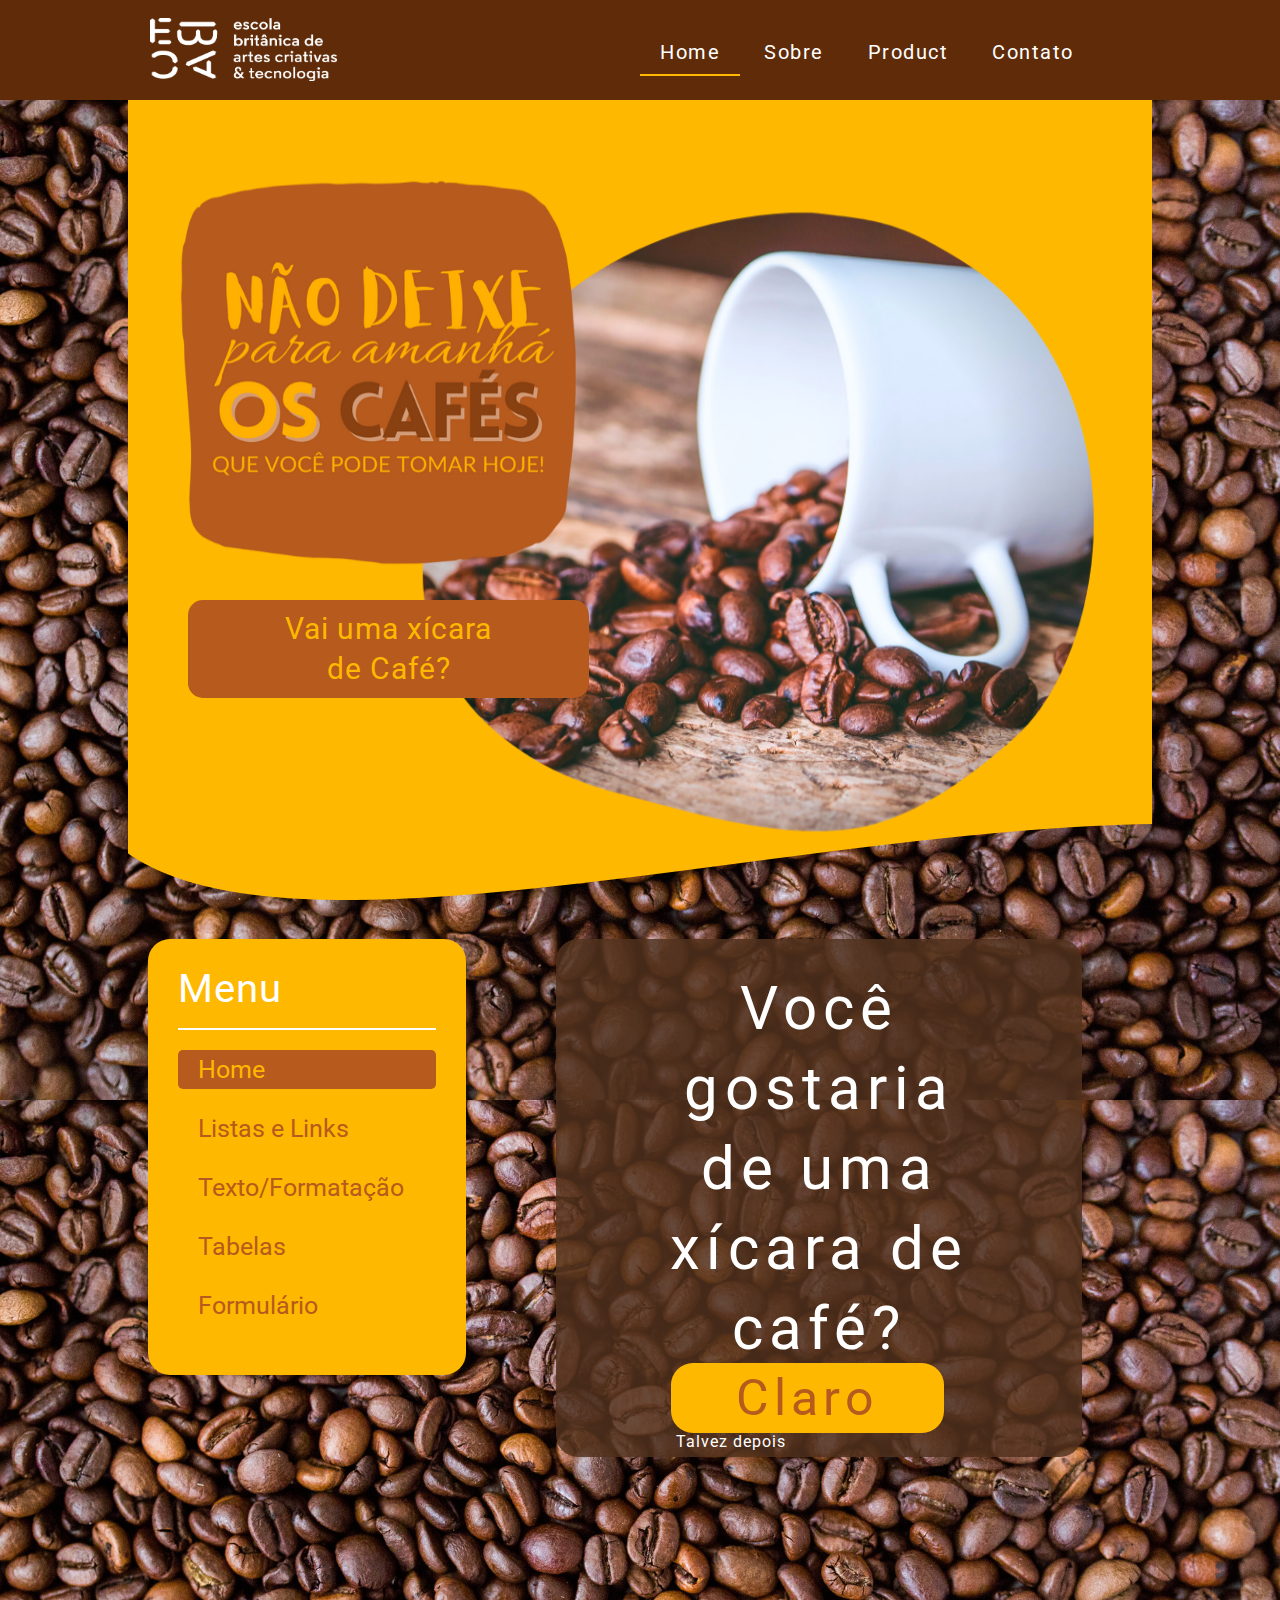
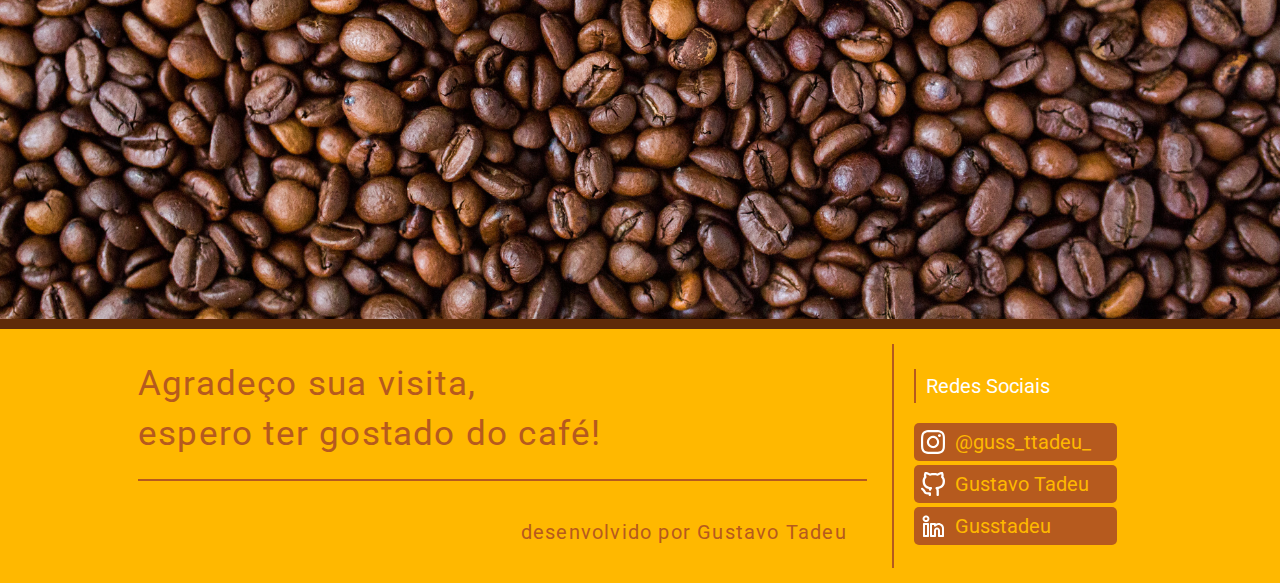
<file: index.html>
<!DOCTYPE html>
<html lang="pt-br">
<head>
    <meta charset="UTF-8">
    <meta http-equiv="X-UA-Compatible" content="IE=edge">
    <meta name="viewport" content="width=device-width, initial-scale=1.0">
    <link rel="stylesheet" type="text/css" href="./css/homepage_8.css">
    <title>Document</title>

    <!-- Links da fonte Roboto -->
    <link rel="preconnect" href="https://fonts.googleapis.com">
    <link rel="preconnect" href="https://fonts.gstatic.com" crossorigin>
    <link href="https://fonts.googleapis.com/css2?family=Roboto:wght@300;400;500&display=swap" rel="stylesheet">
</head>
<body>
    <header>
            <!-- <div><img id="logo-ebac" src="./images/EBAC_logo.png"  width="187px" height="69px"></div> -->
            <div><img src="./images/ebac_logo_white.png" id="logo-ebac"  width="187px" height="69px"></div>
            <div>
                <ul>
                    <a href="index.html" class="active-header"><li>Home</li></a>
                    <a href="sobre.html" ><li>Sobre</li></a>
                    <a href="product.html" ><li>Product</li></a>
                    <a href="06-formularios.html" ><li>Contato</li></a>
                </ul>
            </div>
    </header>

    
    <div class="container">
        <section class="section-1" >
            <div class="banner-container">
                <a type="button" id="button-banner" href="#C4">Vai uma xícara<br> de Café?</a>  
                <img id="banner" src='./images/banner-img.png'>
            </div>
        </section>
    
        <div class="container-sections">
            <section class="section-2">
                <div class="container-nav">
                    <nav>
                        <h1>Menu</h1>
                        <hr>
                        <ul>
                            <a href="index.html" ><li class="pag-active-home">Home</li></a>
                            <a href="02-listas-e-links.html" ><li>Listas e Links</li></a>
                            <a href="03-formatacao-de-texto.html"><li>Texto/Formatação</li></a>
                            <a href="04-tabelas.html"><li>Tabelas</li></a>
                            <a href="06-formularios.html"><li>Formulário</li></a>
                        </ul>
                    </nav>
                </div>

                <div class="container-article" id="C4" >
                    <article>
                        <p>Você gostaria de uma xícara de café?</p>
                        
                        <a class="btn-positivo" target="_blank" href="cafezinho.html">Claro</a>
                        <a class="btn-negativo" onclick="after()" >Talvez depois</a>
                    </article>
                </div>
            </section>
        </div>
    </div> <!--Termino da div 'container'--> 



    <footer>
        <div class="container-footer">

        <section>
            <div>
                <h1>Agradeço sua visita,<br> espero ter gostado do café!</h1>
            </div>
            <hr>
            <div>
                <p>desenvolvido por Gustavo Tadeu</p>
            </div>
        </section>
        <ul>
            <p class="tit">Redes Sociais</p>
            <a target="_blank" href="https://www.instagram.com/guss_ttadeu_/"><li>
                <svg width="20" height="20" viewBox="0 0 20 20" fill="none" xmlns="http://www.w3.org/2000/svg">
                    <path d="M15.34 3.46C15.1027 3.46 14.8707 3.53038 14.6733 3.66224C14.476 3.79409 14.3222 3.98151 14.2313 4.20078C14.1405 4.42005 14.1168 4.66133 14.1631 4.89411C14.2094 5.12689 14.3236 5.34071 14.4915 5.50853C14.6593 5.67635 14.8731 5.79064 15.1059 5.83694C15.3387 5.88324 15.5799 5.85948 15.7992 5.76866C16.0185 5.67783 16.2059 5.52402 16.3378 5.32668C16.4696 5.12935 16.54 4.89734 16.54 4.66C16.54 4.34174 16.4136 4.03652 16.1885 3.81147C15.9635 3.58643 15.6583 3.46 15.34 3.46ZM19.94 5.88C19.9206 5.0503 19.7652 4.2294 19.48 3.45C19.2257 2.78313 18.83 2.17928 18.32 1.68C17.8248 1.16743 17.2196 0.774176 16.55 0.53C15.7727 0.236161 14.9508 0.07721 14.12 0.0599999C13.06 -5.58794e-08 12.72 0 10 0C7.28 0 6.94 -5.58794e-08 5.88 0.0599999C5.04915 0.07721 4.22734 0.236161 3.45 0.53C2.78168 0.776649 2.17693 1.16956 1.68 1.68C1.16743 2.17518 0.774176 2.78044 0.53 3.45C0.236161 4.22734 0.07721 5.04915 0.0599999 5.88C-5.58794e-08 6.94 0 7.28 0 10C0 12.72 -5.58794e-08 13.06 0.0599999 14.12C0.07721 14.9508 0.236161 15.7727 0.53 16.55C0.774176 17.2196 1.16743 17.8248 1.68 18.32C2.17693 18.8304 2.78168 19.2234 3.45 19.47C4.22734 19.7638 5.04915 19.9228 5.88 19.94C6.94 20 7.28 20 10 20C12.72 20 13.06 20 14.12 19.94C14.9508 19.9228 15.7727 19.7638 16.55 19.47C17.2196 19.2258 17.8248 18.8326 18.32 18.32C18.8322 17.8226 19.2283 17.2182 19.48 16.55C19.7652 15.7706 19.9206 14.9497 19.94 14.12C19.94 13.06 20 12.72 20 10C20 7.28 20 6.94 19.94 5.88ZM18.14 14C18.1327 14.6348 18.0178 15.2637 17.8 15.86C17.6403 16.2952 17.3839 16.6884 17.05 17.01C16.7256 17.3405 16.3332 17.5964 15.9 17.76C15.3037 17.9778 14.6748 18.0927 14.04 18.1C13.04 18.15 12.67 18.16 10.04 18.16C7.41 18.16 7.04 18.16 6.04 18.1C5.38089 18.1123 4.72459 18.0109 4.1 17.8C3.68578 17.6281 3.31136 17.3728 3 17.05C2.66809 16.7287 2.41484 16.3352 2.26 15.9C2.01586 15.2952 1.88044 14.6519 1.86 14C1.86 13 1.8 12.63 1.8 10C1.8 7.37 1.8 7 1.86 6C1.86448 5.35106 1.98295 4.70795 2.21 4.1C2.38605 3.67791 2.65627 3.30166 3 3C3.30381 2.65617 3.67929 2.3831 4.1 2.2C4.70955 1.98004 5.352 1.86508 6 1.86C7 1.86 7.37 1.8 10 1.8C12.63 1.8 13 1.8 14 1.86C14.6348 1.86728 15.2637 1.98225 15.86 2.2C16.3144 2.36865 16.7223 2.64285 17.05 3C17.3777 3.30718 17.6338 3.68273 17.8 4.1C18.0223 4.70893 18.1373 5.35178 18.14 6C18.19 7 18.2 7.37 18.2 10C18.2 12.63 18.19 13 18.14 14ZM10 4.87C8.98581 4.87198 7.99496 5.17453 7.15265 5.73942C6.31035 6.30431 5.65438 7.1062 5.26763 8.04375C4.88089 8.98131 4.78072 10.0125 4.97979 11.0069C5.17886 12.0014 5.66824 12.9145 6.38608 13.631C7.10392 14.3474 8.01801 14.835 9.01286 15.0321C10.0077 15.2293 11.0387 15.1271 11.9755 14.7385C12.9123 14.35 13.7129 13.6924 14.2761 12.849C14.8394 12.0056 15.14 11.0142 15.14 10C15.1413 9.3251 15.0092 8.65661 14.7512 8.03296C14.4933 7.40931 14.1146 6.84281 13.6369 6.36605C13.1592 5.88929 12.5919 5.51168 11.9678 5.25493C11.3436 4.99818 10.6749 4.86736 10 4.87ZM10 13.33C9.34139 13.33 8.69757 13.1347 8.14995 12.7688C7.60234 12.4029 7.17552 11.8828 6.92348 11.2743C6.67144 10.6659 6.6055 9.99631 6.73398 9.35035C6.86247 8.70439 7.17963 8.11104 7.64533 7.64533C8.11104 7.17963 8.70439 6.86247 9.35035 6.73398C9.99631 6.6055 10.6659 6.67144 11.2743 6.92348C11.8828 7.17552 12.4029 7.60234 12.7688 8.14995C13.1347 8.69757 13.33 9.34139 13.33 10C13.33 10.4373 13.2439 10.8703 13.0765 11.2743C12.9092 11.6784 12.6639 12.0454 12.3547 12.3547C12.0454 12.6639 11.6784 12.9092 11.2743 13.0765C10.8703 13.2439 10.4373 13.33 10 13.33Z" fill="white"/>
                </svg>
                <p class="text">@guss_ttadeu_</p> 
            </li></a>
            <a href="https://github.com/gusstadeu" target="_blank"><li>
                <svg width="20" height="20" viewBox="0 0 20 20" fill="none" xmlns="http://www.w3.org/2000/svg">
                    <path d="M8.33317 17.7278C8.33315 17.5945 8.30159 17.4629 8.24072 17.3422C8.17985 17.2215 8.09116 17.1147 7.98095 17.0295C7.87073 16.9442 7.74168 16.8825 7.60294 16.8487C7.4642 16.8149 7.31917 16.8099 7.17813 16.8341C5.89798 17.0524 4.28167 17.0852 3.85193 15.9634C3.4772 15.0945 2.85649 14.3361 2.05561 13.7685C1.99847 13.7396 1.94401 13.7064 1.89279 13.6691C1.8227 13.4973 1.6982 13.3492 1.53572 13.2445C1.37324 13.1398 1.18042 13.0833 0.982686 13.0825H0.977914C0.719356 13.0824 0.471291 13.1775 0.288017 13.347C0.104742 13.5165 0.00118537 13.7466 1.37111e-05 13.9869C-0.00380988 14.728 0.793091 15.2028 1.11638 15.3635C1.49761 15.7194 1.804 16.1384 2.0198 16.5989C2.37601 17.5291 3.4112 18.9402 6.38693 18.7583C6.3879 18.7903 6.38883 18.8205 6.38931 18.848L6.39361 19.0912C6.39361 19.3322 6.49663 19.5634 6.68003 19.7338C6.86342 19.9042 7.11215 20 7.37151 20C7.63086 20 7.87959 19.9042 8.06299 19.7338C8.24638 19.5634 8.34941 19.3322 8.34941 19.0912L8.34464 18.8018C8.33986 18.6296 8.33317 18.3802 8.33317 17.7278ZM18.7644 3.98063C18.7955 3.86702 18.826 3.74099 18.8528 3.59898C19.0109 2.58615 18.8731 1.55243 18.4536 0.606153C18.4007 0.482789 18.3193 0.371677 18.2153 0.280607C18.1113 0.189537 17.9871 0.120712 17.8515 0.0789586C17.5033 -0.0302119 16.218 -0.244999 13.7599 1.21502C11.7166 0.768132 9.58957 0.768132 7.54629 1.21502C5.09818 -0.223614 3.81946 -0.0283943 3.47471 0.0745598C3.33571 0.114622 3.20813 0.183082 3.1013 0.274922C2.99447 0.366762 2.9111 0.479655 2.85731 0.605326C2.42929 1.56977 2.29291 2.62458 2.46291 3.65581C2.48679 3.77208 2.51256 3.87948 2.53931 3.97799C1.72919 4.98085 1.29768 6.20408 1.31168 7.45805C1.30904 7.73783 1.32291 8.01753 1.35322 8.29589C1.67984 12.4789 4.61354 13.7348 6.65766 14.1661C6.61517 14.2797 6.57649 14.4013 6.54211 14.53C6.48083 14.7639 6.52184 15.0107 6.65613 15.2165C6.79042 15.4223 7.00705 15.5702 7.25849 15.6278C7.50994 15.6854 7.77569 15.6479 7.99747 15.5236C8.21924 15.3994 8.37895 15.1984 8.44156 14.9649C8.50379 14.6621 8.66327 14.3839 8.89901 14.167C9.04154 14.051 9.14474 13.8991 9.19605 13.7296C9.24736 13.5601 9.24456 13.3804 9.188 13.2124C9.13144 13.0443 9.02356 12.8952 8.87748 12.7831C8.7314 12.671 8.55341 12.6008 8.36517 12.581C4.98741 12.2224 3.52102 10.9434 3.30043 8.12904C3.27599 7.90613 3.26499 7.68212 3.26748 7.45806C3.25179 6.56435 3.56949 5.69315 4.16659 4.99246C4.22659 4.91941 4.2905 4.84921 4.35807 4.78211C4.47779 4.6576 4.55829 4.50484 4.59072 4.3406C4.62315 4.17636 4.60627 4.00698 4.54191 3.85108C4.47594 3.68706 4.42514 3.51811 4.39007 3.34606C4.31041 2.85684 4.33654 2.35777 4.46694 1.87806C5.31686 2.10115 6.11677 2.4643 6.82857 2.9502C6.94628 3.02307 7.07947 3.07156 7.21911 3.09239C7.35876 3.11321 7.50158 3.10589 7.63792 3.07092C9.61436 2.57241 11.6981 2.57273 13.6743 3.07182C13.8114 3.10676 13.955 3.11367 14.0952 3.09206C14.2354 3.07046 14.3689 3.02086 14.4866 2.94669C15.195 2.45876 15.9916 2.09237 16.8387 1.86477C16.9685 2.33296 16.9975 2.82038 16.9241 3.29904C16.8887 3.48766 16.8334 3.67257 16.7589 3.8511C16.6946 4.007 16.6777 4.17637 16.7101 4.34062C16.7426 4.50486 16.8231 4.65762 16.9428 4.78213C17.0182 4.86112 17.0937 4.94632 17.1615 5.0262C17.7544 5.71503 18.0667 6.57621 18.0434 7.45805C18.0452 7.694 18.0329 7.92985 18.0067 8.16453C17.7913 10.9417 16.3192 12.2215 12.9257 12.581C12.7374 12.6009 12.5594 12.6712 12.4133 12.7834C12.2673 12.8956 12.1594 13.0449 12.1029 13.213C12.0464 13.3811 12.0437 13.5608 12.0951 13.7304C12.1464 13.8999 12.2497 14.0519 12.3923 14.1679C12.6355 14.3906 12.7953 14.6799 12.8483 14.9933C12.9144 15.2366 12.9448 15.4871 12.9386 15.738V17.8592C12.929 18.4476 12.929 18.8887 12.929 19.0911C12.929 19.3321 13.032 19.5633 13.2154 19.7338C13.3988 19.9042 13.6475 19.9999 13.9069 19.9999C14.1663 19.9999 14.415 19.9042 14.5984 19.7338C14.7818 19.5633 14.8848 19.3321 14.8848 19.0911C14.8848 18.8941 14.8848 18.4618 14.8944 17.8734V15.738C14.9022 15.3361 14.8513 14.9351 14.743 14.546C14.712 14.4182 14.6741 14.2921 14.6293 14.1679C16.117 13.9382 17.4687 13.2254 18.4438 12.1563C19.4189 11.0872 19.9542 9.73116 19.9543 8.32963C19.9865 8.04009 20.0015 7.74912 19.9992 7.45805C20.0209 6.20273 19.5858 4.97736 18.7644 3.98063Z" fill="white"/>
                </svg> 
                <p>Gustavo Tadeu</p>
            </li></a>
            <a href="https://www.linkedin.com/in/guss-tadeu/" target="_blank"><li>
                <svg width="24" height="24" viewBox="0 0 24 24" fill="none" xmlns="http://www.w3.org/2000/svg">
                    <path d="M17.5 8.99903C16.6047 8.99865 15.7233 9.22009 14.9345 9.64356C14.8626 9.45399 14.7346 9.2908 14.5677 9.17567C14.4008 9.06055 14.2027 8.99894 14 8.99903H9.99997C9.86863 8.99896 9.73856 9.02477 9.6172 9.075C9.49584 9.12523 9.38557 9.19888 9.2927 9.29176C9.19982 9.38463 9.12617 9.4949 9.07594 9.61626C9.02571 9.73762 8.9999 9.86769 8.99997 9.99903V21.999C8.99989 22.1304 9.02571 22.2604 9.07594 22.3818C9.12616 22.5032 9.19982 22.6134 9.29269 22.7063C9.38557 22.7992 9.49584 22.8728 9.6172 22.9231C9.73856 22.9733 9.86863 22.9991 9.99997 22.999H14C14.1313 22.9991 14.2614 22.9733 14.3827 22.9231C14.5041 22.8728 14.6144 22.7992 14.7072 22.7063C14.8001 22.6134 14.8738 22.5032 14.924 22.3818C14.9742 22.2604 15 22.1304 15 21.999V16.499C15 16.2338 15.1053 15.9795 15.2929 15.7919C15.4804 15.6044 15.7348 15.499 16 15.499C16.2652 15.499 16.5195 15.6044 16.7071 15.7919C16.8946 15.9795 17 16.2338 17 16.499V21.999C16.9999 22.1304 17.0257 22.2604 17.0759 22.3818C17.1262 22.5032 17.1998 22.6134 17.2927 22.7063C17.3856 22.7992 17.4958 22.8728 17.6172 22.9231C17.7386 22.9733 17.8686 22.9991 18 22.999H22C22.1313 22.9991 22.2614 22.9733 22.3827 22.9231C22.5041 22.8728 22.6144 22.7992 22.7072 22.7063C22.8001 22.6134 22.8738 22.5032 22.924 22.3818C22.9742 22.2604 23 22.1304 23 21.999V14.499C22.9982 13.0409 22.4181 11.643 21.3871 10.6119C20.356 9.58089 18.9581 9.00084 17.5 8.99903ZM21 20.999H19V16.499C19 15.7034 18.6839 14.9403 18.1213 14.3777C17.5587 13.8151 16.7956 13.499 16 13.499C15.2043 13.499 14.4413 13.8151 13.8786 14.3777C13.316 14.9403 13 15.7034 13 16.499V20.999H11V10.999H13V11.7022C13.0001 11.9094 13.0645 12.1114 13.1844 12.2804C13.3043 12.4494 13.4737 12.577 13.6692 12.6456C13.8647 12.7142 14.0767 12.7204 14.2759 12.6634C14.4751 12.6063 14.6517 12.4889 14.7812 12.3272C15.23 11.7572 15.8456 11.3416 16.542 11.1384C17.2384 10.9352 17.9808 10.9546 18.6657 11.1937C19.3506 11.4329 19.9436 11.88 20.3621 12.4726C20.7806 13.0651 21.0036 13.7736 21 14.499V20.999ZM6.99997 8.99903H2.99997C2.86863 8.99896 2.73856 9.02477 2.6172 9.075C2.49584 9.12523 2.38557 9.19888 2.2927 9.29176C2.19982 9.38463 2.12617 9.4949 2.07594 9.61626C2.02571 9.73762 1.9999 9.86769 1.99997 9.99903V21.999C1.99989 22.1304 2.02571 22.2604 2.07594 22.3818C2.12616 22.5032 2.19982 22.6134 2.29269 22.7063C2.38557 22.7992 2.49584 22.8728 2.6172 22.9231C2.73856 22.9733 2.86863 22.9991 2.99997 22.999H6.99997C7.13131 22.9991 7.26138 22.9733 7.38274 22.9231C7.5041 22.8728 7.61437 22.7992 7.70725 22.7063C7.80012 22.6134 7.87378 22.5032 7.92401 22.3818C7.97423 22.2604 8.00005 22.1304 7.99997 21.999V9.99903C8.00005 9.86769 7.97423 9.73762 7.924 9.61626C7.87378 9.4949 7.80012 9.38463 7.70724 9.29176C7.61437 9.19888 7.5041 9.12523 7.38274 9.075C7.26138 9.02477 7.13131 8.99896 6.99997 8.99903ZM5.99997 20.999H3.99997V10.999H5.99997V20.999ZM5.01462 1.54203C4.57698 1.51583 4.13859 1.57893 3.7261 1.72748C3.31361 1.87602 2.93564 2.10692 2.61519 2.40612C2.29473 2.70533 2.03849 3.06659 1.86203 3.46793C1.68557 3.86928 1.59259 4.30232 1.58875 4.74072C1.5849 5.17913 1.67027 5.61374 1.83966 6.01811C2.00904 6.42249 2.25891 6.78819 2.57407 7.09297C2.88922 7.39775 3.26308 7.63525 3.6729 7.79101C4.08272 7.94677 4.51994 8.01755 4.95797 7.99903H4.98629C5.42509 8.02509 5.86459 7.96141 6.27795 7.81188C6.6913 7.66235 7.06983 7.43011 7.39039 7.12934C7.71096 6.82858 7.96683 6.46561 8.14238 6.06261C8.31793 5.65962 8.40946 5.22506 8.41139 4.78549C8.41332 4.34593 8.3256 3.91058 8.15359 3.50606C7.98159 3.10154 7.7289 2.73634 7.41099 2.43278C7.09307 2.12921 6.7166 1.89366 6.30457 1.7405C5.89255 1.58735 5.45362 1.51982 5.01461 1.54203H5.01462ZM4.9863 5.99903H4.95797C4.78504 6.02003 4.60961 6.00381 4.44346 5.95146C4.27731 5.89911 4.12427 5.81184 3.99461 5.6955C3.86495 5.57915 3.76167 5.43643 3.69168 5.27691C3.6217 5.11738 3.58664 4.94473 3.58884 4.77054C3.58884 4.02444 4.14841 3.54202 5.01462 3.54202C5.18932 3.51873 5.36698 3.53315 5.53564 3.58431C5.70429 3.63546 5.86003 3.72216 5.99236 3.83857C6.12468 3.95499 6.23053 4.0984 6.30276 4.25916C6.37499 4.41992 6.41193 4.5943 6.4111 4.77054C6.4111 5.51663 5.85153 5.99903 4.9863 5.99903Z" fill="white"/>
                </svg>
                <p>Gusstadeu</p>
            </li></a>
        </ul>
        </div>
    </footer>
    
</body>
<script>
    function after() {
        window.alert("Que pena espero que mude de ideia!")
    }
</script>
</html>
</file>
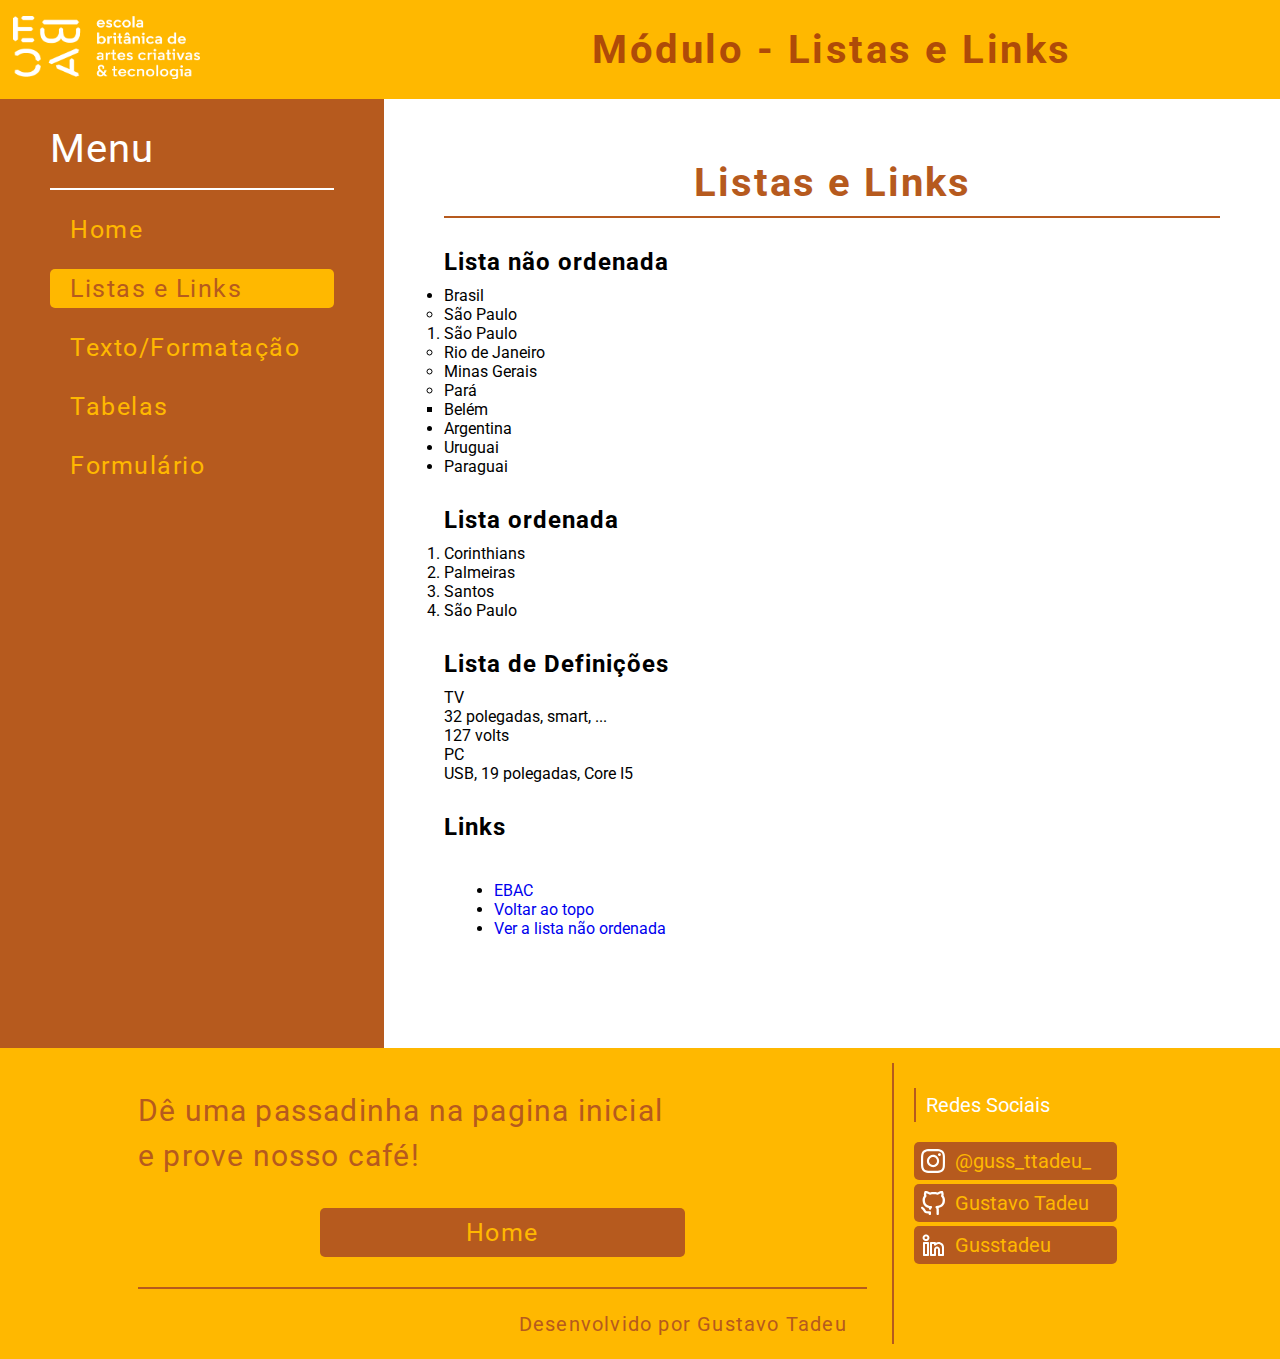
<file: 02-listas-e-links.html>
<!DOCTYPE html>
<html lang="pt-br">
	<head>
		<title>HTML - Listas e Links</title>
		<meta charset="UTF-8">
		<link rel="stylesheet" href="estrutura.css">

		<!-- Links da fonte Roboto -->
		<link rel="preconnect" href="https://fonts.googleapis.com">
		<link rel="preconnect" href="https://fonts.gstatic.com" crossorigin>
		<link href="https://fonts.googleapis.com/css2?family=Roboto:wght@300;400;500&display=swap" rel="stylesheet">
	</head>
	
	<body>

		<header>
			<div class="logo">
				<a href="index.html">
					<img src="./images/ebac_logo_white.png"  width="187px" height="69px">
				</a> 
			</div>

			<div class="tit-pag">
				<h1>Módulo - Listas e Links</h1>   
			</div>
		</header>


	</header>
	
	<div class="container-content">
	<div class="container-nav">
		<nav>
			<h1>Menu</h1>
			<hr>
			<ul>
				<a href="index.html"><li>Home</li></a>
				<a href="02-listas-e-links.html"><li class="pag-active" >Listas e Links</li></a>
				<a href="03-formatacao-de-texto.html"><li>Texto/Formatação</li></a>
				<a href="04-tabelas.html"><li>Tabelas</li></a>
				<a href="06-formularios.html"><li>Formulário</li></a>
			</ul>
		</nav>
	</div>

	<article>
		<section>
				<h1 class="tit-border">Listas e Links</h1>
				<h2 id="lista-nao-ordenada">Lista não ordenada</h2>
					<ul>
						<li>Brasil
							<ul>
								<li>São Paulo
									<ol>
										<li>São Paulo</li>
									</ol>
								</li>
								<li>Rio de Janeiro</li>
								<li>Minas Gerais</li>
								<li>Pará
									<ul>
										<li>Belém</li>
									</ul>
								</li>
							</ul>
						</li>
						<li>Argentina</li>
						<li>Uruguai</li>
						<li>Paraguai</li>
					</ul>

				<h2>Lista ordenada</h2>
					<ol>
						<li>Corinthians</li>
						<li>Palmeiras</li>
						<li>Santos</li>
						<li>São Paulo</li>
					</ol>

				<h2>Lista de Definições</h2>		
					<dl>
						<dt>TV</dt>
							<dd>32 polegadas, smart, ...</dd>
							<dd>127 volts</dd>
						<dt>PC</dt>
							<dd>USB, 19 polegadas, Core I5</dd>
					</dl>
					
					<h2>Links</h2>
					<nav>
						<ul>
							<li><a href="https://ebaconline.com.br" target="_blank">EBAC</a></li>
							<li><a href="#top">Voltar ao topo</a> </li>
							<li><a href="#lista-nao-ordenada">Ver a lista não ordenada</a></li>
						</ul>
					</nav>
				</div>
		</section>
	</article>
	<footer>
        <div class="container-footer">
			<section>
				<div>
					<h1>Dê uma passadinha na pagina inicial<br> e prove nosso café!</h1>
				</div>
				<div class="button-home"><a href="index.html">Home</a></div>
            <hr>
            <div>
                <p>Desenvolvido por Gustavo Tadeu</p>
            </div>
			</section>
			<ul>
				<p class="tit">Redes Sociais</p>
				<a target="_blank" href="https://www.instagram.com/guss_ttadeu_/"><li>
					<svg width="20" height="20" viewBox="0 0 20 20" fill="none" xmlns="http://www.w3.org/2000/svg">
						<path d="M15.34 3.46C15.1027 3.46 14.8707 3.53038 14.6733 3.66224C14.476 3.79409 14.3222 3.98151 14.2313 4.20078C14.1405 4.42005 14.1168 4.66133 14.1631 4.89411C14.2094 5.12689 14.3236 5.34071 14.4915 5.50853C14.6593 5.67635 14.8731 5.79064 15.1059 5.83694C15.3387 5.88324 15.5799 5.85948 15.7992 5.76866C16.0185 5.67783 16.2059 5.52402 16.3378 5.32668C16.4696 5.12935 16.54 4.89734 16.54 4.66C16.54 4.34174 16.4136 4.03652 16.1885 3.81147C15.9635 3.58643 15.6583 3.46 15.34 3.46ZM19.94 5.88C19.9206 5.0503 19.7652 4.2294 19.48 3.45C19.2257 2.78313 18.83 2.17928 18.32 1.68C17.8248 1.16743 17.2196 0.774176 16.55 0.53C15.7727 0.236161 14.9508 0.07721 14.12 0.0599999C13.06 -5.58794e-08 12.72 0 10 0C7.28 0 6.94 -5.58794e-08 5.88 0.0599999C5.04915 0.07721 4.22734 0.236161 3.45 0.53C2.78168 0.776649 2.17693 1.16956 1.68 1.68C1.16743 2.17518 0.774176 2.78044 0.53 3.45C0.236161 4.22734 0.07721 5.04915 0.0599999 5.88C-5.58794e-08 6.94 0 7.28 0 10C0 12.72 -5.58794e-08 13.06 0.0599999 14.12C0.07721 14.9508 0.236161 15.7727 0.53 16.55C0.774176 17.2196 1.16743 17.8248 1.68 18.32C2.17693 18.8304 2.78168 19.2234 3.45 19.47C4.22734 19.7638 5.04915 19.9228 5.88 19.94C6.94 20 7.28 20 10 20C12.72 20 13.06 20 14.12 19.94C14.9508 19.9228 15.7727 19.7638 16.55 19.47C17.2196 19.2258 17.8248 18.8326 18.32 18.32C18.8322 17.8226 19.2283 17.2182 19.48 16.55C19.7652 15.7706 19.9206 14.9497 19.94 14.12C19.94 13.06 20 12.72 20 10C20 7.28 20 6.94 19.94 5.88ZM18.14 14C18.1327 14.6348 18.0178 15.2637 17.8 15.86C17.6403 16.2952 17.3839 16.6884 17.05 17.01C16.7256 17.3405 16.3332 17.5964 15.9 17.76C15.3037 17.9778 14.6748 18.0927 14.04 18.1C13.04 18.15 12.67 18.16 10.04 18.16C7.41 18.16 7.04 18.16 6.04 18.1C5.38089 18.1123 4.72459 18.0109 4.1 17.8C3.68578 17.6281 3.31136 17.3728 3 17.05C2.66809 16.7287 2.41484 16.3352 2.26 15.9C2.01586 15.2952 1.88044 14.6519 1.86 14C1.86 13 1.8 12.63 1.8 10C1.8 7.37 1.8 7 1.86 6C1.86448 5.35106 1.98295 4.70795 2.21 4.1C2.38605 3.67791 2.65627 3.30166 3 3C3.30381 2.65617 3.67929 2.3831 4.1 2.2C4.70955 1.98004 5.352 1.86508 6 1.86C7 1.86 7.37 1.8 10 1.8C12.63 1.8 13 1.8 14 1.86C14.6348 1.86728 15.2637 1.98225 15.86 2.2C16.3144 2.36865 16.7223 2.64285 17.05 3C17.3777 3.30718 17.6338 3.68273 17.8 4.1C18.0223 4.70893 18.1373 5.35178 18.14 6C18.19 7 18.2 7.37 18.2 10C18.2 12.63 18.19 13 18.14 14ZM10 4.87C8.98581 4.87198 7.99496 5.17453 7.15265 5.73942C6.31035 6.30431 5.65438 7.1062 5.26763 8.04375C4.88089 8.98131 4.78072 10.0125 4.97979 11.0069C5.17886 12.0014 5.66824 12.9145 6.38608 13.631C7.10392 14.3474 8.01801 14.835 9.01286 15.0321C10.0077 15.2293 11.0387 15.1271 11.9755 14.7385C12.9123 14.35 13.7129 13.6924 14.2761 12.849C14.8394 12.0056 15.14 11.0142 15.14 10C15.1413 9.3251 15.0092 8.65661 14.7512 8.03296C14.4933 7.40931 14.1146 6.84281 13.6369 6.36605C13.1592 5.88929 12.5919 5.51168 11.9678 5.25493C11.3436 4.99818 10.6749 4.86736 10 4.87ZM10 13.33C9.34139 13.33 8.69757 13.1347 8.14995 12.7688C7.60234 12.4029 7.17552 11.8828 6.92348 11.2743C6.67144 10.6659 6.6055 9.99631 6.73398 9.35035C6.86247 8.70439 7.17963 8.11104 7.64533 7.64533C8.11104 7.17963 8.70439 6.86247 9.35035 6.73398C9.99631 6.6055 10.6659 6.67144 11.2743 6.92348C11.8828 7.17552 12.4029 7.60234 12.7688 8.14995C13.1347 8.69757 13.33 9.34139 13.33 10C13.33 10.4373 13.2439 10.8703 13.0765 11.2743C12.9092 11.6784 12.6639 12.0454 12.3547 12.3547C12.0454 12.6639 11.6784 12.9092 11.2743 13.0765C10.8703 13.2439 10.4373 13.33 10 13.33Z" fill="white"/>
					</svg>
					<p class="text">@guss_ttadeu_</p> 
				</li></a>
				<a href="https://github.com/gusstadeu" target="_blank"><li>
					<svg width="20" height="20" viewBox="0 0 20 20" fill="none" xmlns="http://www.w3.org/2000/svg">
						<path d="M8.33317 17.7278C8.33315 17.5945 8.30159 17.4629 8.24072 17.3422C8.17985 17.2215 8.09116 17.1147 7.98095 17.0295C7.87073 16.9442 7.74168 16.8825 7.60294 16.8487C7.4642 16.8149 7.31917 16.8099 7.17813 16.8341C5.89798 17.0524 4.28167 17.0852 3.85193 15.9634C3.4772 15.0945 2.85649 14.3361 2.05561 13.7685C1.99847 13.7396 1.94401 13.7064 1.89279 13.6691C1.8227 13.4973 1.6982 13.3492 1.53572 13.2445C1.37324 13.1398 1.18042 13.0833 0.982686 13.0825H0.977914C0.719356 13.0824 0.471291 13.1775 0.288017 13.347C0.104742 13.5165 0.00118537 13.7466 1.37111e-05 13.9869C-0.00380988 14.728 0.793091 15.2028 1.11638 15.3635C1.49761 15.7194 1.804 16.1384 2.0198 16.5989C2.37601 17.5291 3.4112 18.9402 6.38693 18.7583C6.3879 18.7903 6.38883 18.8205 6.38931 18.848L6.39361 19.0912C6.39361 19.3322 6.49663 19.5634 6.68003 19.7338C6.86342 19.9042 7.11215 20 7.37151 20C7.63086 20 7.87959 19.9042 8.06299 19.7338C8.24638 19.5634 8.34941 19.3322 8.34941 19.0912L8.34464 18.8018C8.33986 18.6296 8.33317 18.3802 8.33317 17.7278ZM18.7644 3.98063C18.7955 3.86702 18.826 3.74099 18.8528 3.59898C19.0109 2.58615 18.8731 1.55243 18.4536 0.606153C18.4007 0.482789 18.3193 0.371677 18.2153 0.280607C18.1113 0.189537 17.9871 0.120712 17.8515 0.0789586C17.5033 -0.0302119 16.218 -0.244999 13.7599 1.21502C11.7166 0.768132 9.58957 0.768132 7.54629 1.21502C5.09818 -0.223614 3.81946 -0.0283943 3.47471 0.0745598C3.33571 0.114622 3.20813 0.183082 3.1013 0.274922C2.99447 0.366762 2.9111 0.479655 2.85731 0.605326C2.42929 1.56977 2.29291 2.62458 2.46291 3.65581C2.48679 3.77208 2.51256 3.87948 2.53931 3.97799C1.72919 4.98085 1.29768 6.20408 1.31168 7.45805C1.30904 7.73783 1.32291 8.01753 1.35322 8.29589C1.67984 12.4789 4.61354 13.7348 6.65766 14.1661C6.61517 14.2797 6.57649 14.4013 6.54211 14.53C6.48083 14.7639 6.52184 15.0107 6.65613 15.2165C6.79042 15.4223 7.00705 15.5702 7.25849 15.6278C7.50994 15.6854 7.77569 15.6479 7.99747 15.5236C8.21924 15.3994 8.37895 15.1984 8.44156 14.9649C8.50379 14.6621 8.66327 14.3839 8.89901 14.167C9.04154 14.051 9.14474 13.8991 9.19605 13.7296C9.24736 13.5601 9.24456 13.3804 9.188 13.2124C9.13144 13.0443 9.02356 12.8952 8.87748 12.7831C8.7314 12.671 8.55341 12.6008 8.36517 12.581C4.98741 12.2224 3.52102 10.9434 3.30043 8.12904C3.27599 7.90613 3.26499 7.68212 3.26748 7.45806C3.25179 6.56435 3.56949 5.69315 4.16659 4.99246C4.22659 4.91941 4.2905 4.84921 4.35807 4.78211C4.47779 4.6576 4.55829 4.50484 4.59072 4.3406C4.62315 4.17636 4.60627 4.00698 4.54191 3.85108C4.47594 3.68706 4.42514 3.51811 4.39007 3.34606C4.31041 2.85684 4.33654 2.35777 4.46694 1.87806C5.31686 2.10115 6.11677 2.4643 6.82857 2.9502C6.94628 3.02307 7.07947 3.07156 7.21911 3.09239C7.35876 3.11321 7.50158 3.10589 7.63792 3.07092C9.61436 2.57241 11.6981 2.57273 13.6743 3.07182C13.8114 3.10676 13.955 3.11367 14.0952 3.09206C14.2354 3.07046 14.3689 3.02086 14.4866 2.94669C15.195 2.45876 15.9916 2.09237 16.8387 1.86477C16.9685 2.33296 16.9975 2.82038 16.9241 3.29904C16.8887 3.48766 16.8334 3.67257 16.7589 3.8511C16.6946 4.007 16.6777 4.17637 16.7101 4.34062C16.7426 4.50486 16.8231 4.65762 16.9428 4.78213C17.0182 4.86112 17.0937 4.94632 17.1615 5.0262C17.7544 5.71503 18.0667 6.57621 18.0434 7.45805C18.0452 7.694 18.0329 7.92985 18.0067 8.16453C17.7913 10.9417 16.3192 12.2215 12.9257 12.581C12.7374 12.6009 12.5594 12.6712 12.4133 12.7834C12.2673 12.8956 12.1594 13.0449 12.1029 13.213C12.0464 13.3811 12.0437 13.5608 12.0951 13.7304C12.1464 13.8999 12.2497 14.0519 12.3923 14.1679C12.6355 14.3906 12.7953 14.6799 12.8483 14.9933C12.9144 15.2366 12.9448 15.4871 12.9386 15.738V17.8592C12.929 18.4476 12.929 18.8887 12.929 19.0911C12.929 19.3321 13.032 19.5633 13.2154 19.7338C13.3988 19.9042 13.6475 19.9999 13.9069 19.9999C14.1663 19.9999 14.415 19.9042 14.5984 19.7338C14.7818 19.5633 14.8848 19.3321 14.8848 19.0911C14.8848 18.8941 14.8848 18.4618 14.8944 17.8734V15.738C14.9022 15.3361 14.8513 14.9351 14.743 14.546C14.712 14.4182 14.6741 14.2921 14.6293 14.1679C16.117 13.9382 17.4687 13.2254 18.4438 12.1563C19.4189 11.0872 19.9542 9.73116 19.9543 8.32963C19.9865 8.04009 20.0015 7.74912 19.9992 7.45805C20.0209 6.20273 19.5858 4.97736 18.7644 3.98063Z" fill="white"/>
					</svg> 
					<p>Gustavo Tadeu</p>
				</li></a>
				<a href="https://www.linkedin.com/in/guss-tadeu/" target="_blank"><li>
					<svg width="24" height="24" viewBox="0 0 24 24" fill="none" xmlns="http://www.w3.org/2000/svg">
						<path d="M17.5 8.99903C16.6047 8.99865 15.7233 9.22009 14.9345 9.64356C14.8626 9.45399 14.7346 9.2908 14.5677 9.17567C14.4008 9.06055 14.2027 8.99894 14 8.99903H9.99997C9.86863 8.99896 9.73856 9.02477 9.6172 9.075C9.49584 9.12523 9.38557 9.19888 9.2927 9.29176C9.19982 9.38463 9.12617 9.4949 9.07594 9.61626C9.02571 9.73762 8.9999 9.86769 8.99997 9.99903V21.999C8.99989 22.1304 9.02571 22.2604 9.07594 22.3818C9.12616 22.5032 9.19982 22.6134 9.29269 22.7063C9.38557 22.7992 9.49584 22.8728 9.6172 22.9231C9.73856 22.9733 9.86863 22.9991 9.99997 22.999H14C14.1313 22.9991 14.2614 22.9733 14.3827 22.9231C14.5041 22.8728 14.6144 22.7992 14.7072 22.7063C14.8001 22.6134 14.8738 22.5032 14.924 22.3818C14.9742 22.2604 15 22.1304 15 21.999V16.499C15 16.2338 15.1053 15.9795 15.2929 15.7919C15.4804 15.6044 15.7348 15.499 16 15.499C16.2652 15.499 16.5195 15.6044 16.7071 15.7919C16.8946 15.9795 17 16.2338 17 16.499V21.999C16.9999 22.1304 17.0257 22.2604 17.0759 22.3818C17.1262 22.5032 17.1998 22.6134 17.2927 22.7063C17.3856 22.7992 17.4958 22.8728 17.6172 22.9231C17.7386 22.9733 17.8686 22.9991 18 22.999H22C22.1313 22.9991 22.2614 22.9733 22.3827 22.9231C22.5041 22.8728 22.6144 22.7992 22.7072 22.7063C22.8001 22.6134 22.8738 22.5032 22.924 22.3818C22.9742 22.2604 23 22.1304 23 21.999V14.499C22.9982 13.0409 22.4181 11.643 21.3871 10.6119C20.356 9.58089 18.9581 9.00084 17.5 8.99903ZM21 20.999H19V16.499C19 15.7034 18.6839 14.9403 18.1213 14.3777C17.5587 13.8151 16.7956 13.499 16 13.499C15.2043 13.499 14.4413 13.8151 13.8786 14.3777C13.316 14.9403 13 15.7034 13 16.499V20.999H11V10.999H13V11.7022C13.0001 11.9094 13.0645 12.1114 13.1844 12.2804C13.3043 12.4494 13.4737 12.577 13.6692 12.6456C13.8647 12.7142 14.0767 12.7204 14.2759 12.6634C14.4751 12.6063 14.6517 12.4889 14.7812 12.3272C15.23 11.7572 15.8456 11.3416 16.542 11.1384C17.2384 10.9352 17.9808 10.9546 18.6657 11.1937C19.3506 11.4329 19.9436 11.88 20.3621 12.4726C20.7806 13.0651 21.0036 13.7736 21 14.499V20.999ZM6.99997 8.99903H2.99997C2.86863 8.99896 2.73856 9.02477 2.6172 9.075C2.49584 9.12523 2.38557 9.19888 2.2927 9.29176C2.19982 9.38463 2.12617 9.4949 2.07594 9.61626C2.02571 9.73762 1.9999 9.86769 1.99997 9.99903V21.999C1.99989 22.1304 2.02571 22.2604 2.07594 22.3818C2.12616 22.5032 2.19982 22.6134 2.29269 22.7063C2.38557 22.7992 2.49584 22.8728 2.6172 22.9231C2.73856 22.9733 2.86863 22.9991 2.99997 22.999H6.99997C7.13131 22.9991 7.26138 22.9733 7.38274 22.9231C7.5041 22.8728 7.61437 22.7992 7.70725 22.7063C7.80012 22.6134 7.87378 22.5032 7.92401 22.3818C7.97423 22.2604 8.00005 22.1304 7.99997 21.999V9.99903C8.00005 9.86769 7.97423 9.73762 7.924 9.61626C7.87378 9.4949 7.80012 9.38463 7.70724 9.29176C7.61437 9.19888 7.5041 9.12523 7.38274 9.075C7.26138 9.02477 7.13131 8.99896 6.99997 8.99903ZM5.99997 20.999H3.99997V10.999H5.99997V20.999ZM5.01462 1.54203C4.57698 1.51583 4.13859 1.57893 3.7261 1.72748C3.31361 1.87602 2.93564 2.10692 2.61519 2.40612C2.29473 2.70533 2.03849 3.06659 1.86203 3.46793C1.68557 3.86928 1.59259 4.30232 1.58875 4.74072C1.5849 5.17913 1.67027 5.61374 1.83966 6.01811C2.00904 6.42249 2.25891 6.78819 2.57407 7.09297C2.88922 7.39775 3.26308 7.63525 3.6729 7.79101C4.08272 7.94677 4.51994 8.01755 4.95797 7.99903H4.98629C5.42509 8.02509 5.86459 7.96141 6.27795 7.81188C6.6913 7.66235 7.06983 7.43011 7.39039 7.12934C7.71096 6.82858 7.96683 6.46561 8.14238 6.06261C8.31793 5.65962 8.40946 5.22506 8.41139 4.78549C8.41332 4.34593 8.3256 3.91058 8.15359 3.50606C7.98159 3.10154 7.7289 2.73634 7.41099 2.43278C7.09307 2.12921 6.7166 1.89366 6.30457 1.7405C5.89255 1.58735 5.45362 1.51982 5.01461 1.54203H5.01462ZM4.9863 5.99903H4.95797C4.78504 6.02003 4.60961 6.00381 4.44346 5.95146C4.27731 5.89911 4.12427 5.81184 3.99461 5.6955C3.86495 5.57915 3.76167 5.43643 3.69168 5.27691C3.6217 5.11738 3.58664 4.94473 3.58884 4.77054C3.58884 4.02444 4.14841 3.54202 5.01462 3.54202C5.18932 3.51873 5.36698 3.53315 5.53564 3.58431C5.70429 3.63546 5.86003 3.72216 5.99236 3.83857C6.12468 3.95499 6.23053 4.0984 6.30276 4.25916C6.37499 4.41992 6.41193 4.5943 6.4111 4.77054C6.4111 5.51663 5.85153 5.99903 4.9863 5.99903Z" fill="white"/>
					</svg>
					<p>Gusstadeu</p>
				</li></a>
			</ul>
        </div>
    </footer>



	</body>
</html>
</file>
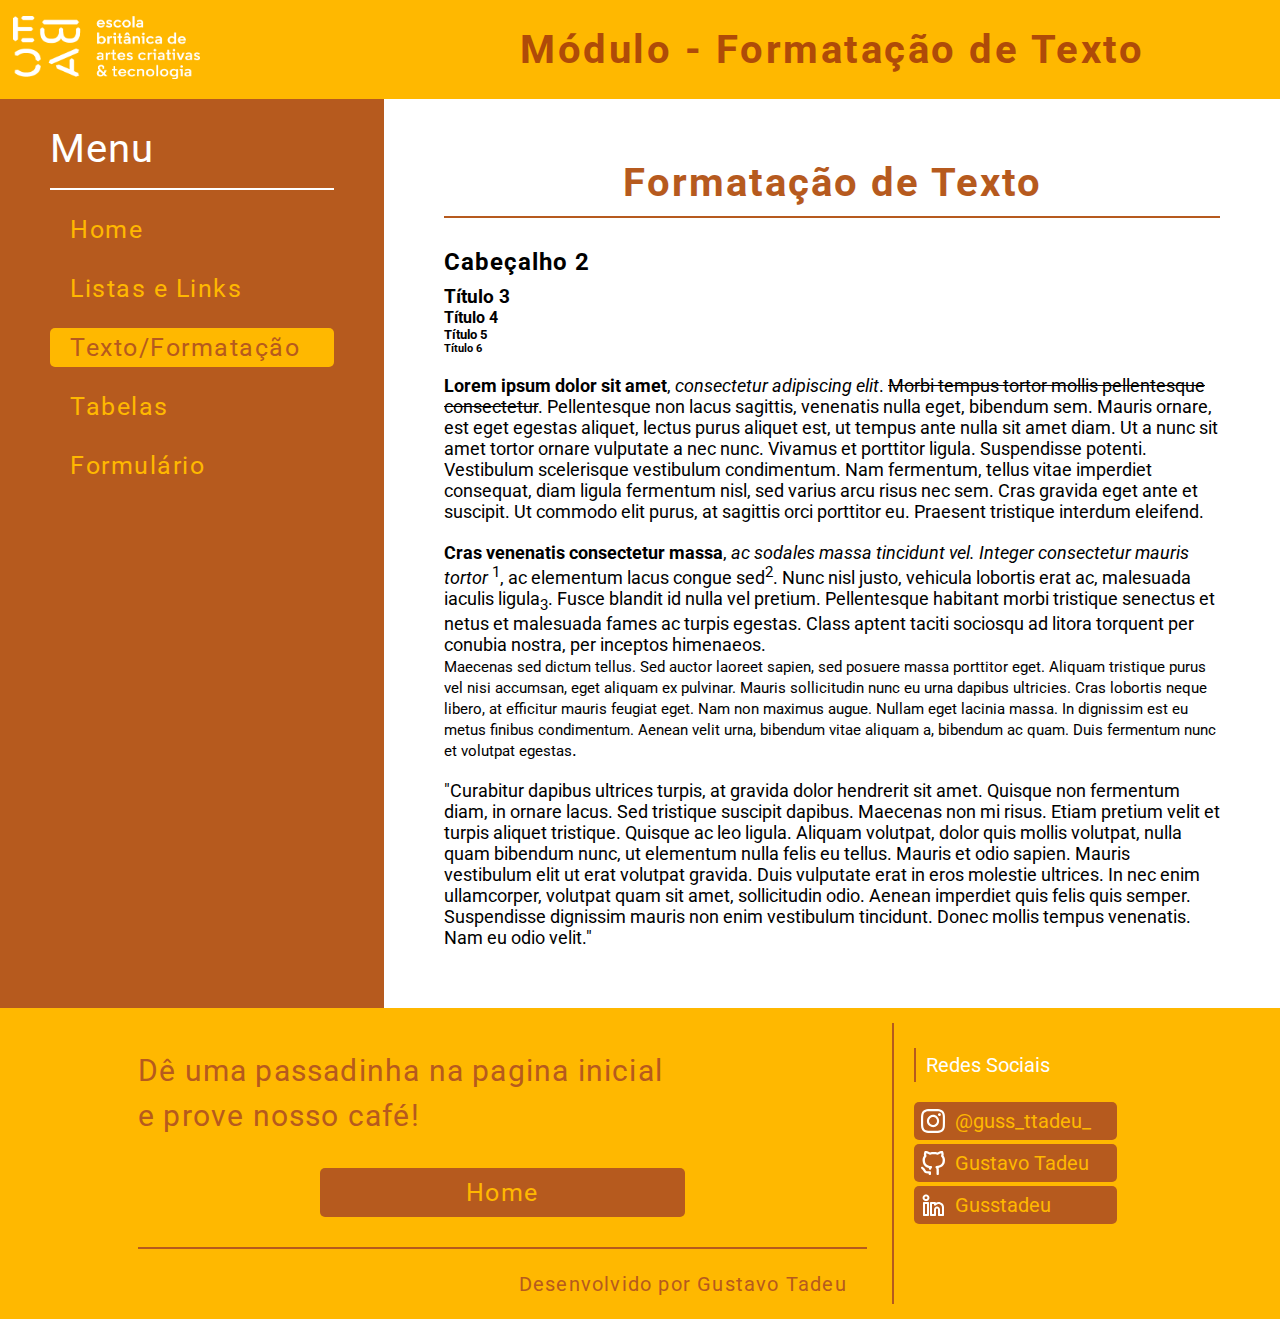
<file: 03-formatacao-de-texto.html>
<!DOCTYPE html>
<html lang="pt-br">
	<head>
		<title>HTML - Formatação de Texto</title>
		<meta charset="UTF-8">
		
        <link rel="stylesheet" href="estrutura.css">

        <!-- Links da fonte Roboto -->
		<link rel="preconnect" href="https://fonts.googleapis.com">
		<link rel="preconnect" href="https://fonts.gstatic.com" crossorigin>
		<link href="https://fonts.googleapis.com/css2?family=Roboto:wght@300;400;500&display=swap" rel="stylesheet">

	</head>
	<body>
        <header>
            <div class="logo">
                <a href="index.html">
                    <img src="./images/ebac_logo_white.png"  width="187px" height="69px">
                </a> 
            </div>

            <div class="tit-pag">
                <h1>Módulo - Formatação de Texto</h1>   
            </div>
    </header>


    </header>

    <div class="container-content">
    <div class="container-nav">
        <nav>
            <h1>Menu</h1>
            <hr>
            <ul>
                <a href="index.html" ><li>Home</li></a>
                <a href="02-listas-e-links.html" ><li>Listas e Links</li></a>
                <a href="03-formatacao-de-texto.html"><li class="pag-active" >Texto/Formatação</li></a>
                <a href="04-tabelas.html"><li>Tabelas</li></a>
                <a href="06-formularios.html"><li>Formulário</li></a>
            </ul>
        </nav>
    </div>

		<article c="formatacao-texto">
        <section>
		<h1 class="tit-border">Formatação de Texto</h1>
		<h2>Cabeçalho 2</h2>
		<h3>Título 3</h3>
		<h4>Título 4</h4>
		<h5>Título 5</h5>
		<h6>Título 6</h6>

		<p> <b>Lorem ipsum dolor sit amet</b>, <i>consectetur adipiscing elit</i>. <del>Morbi tempus tortor mollis pellentesque consectetur</del>. Pellentesque non lacus sagittis, venenatis nulla eget, bibendum sem. Mauris ornare, est eget egestas aliquet, lectus purus aliquet est, ut tempus ante nulla sit amet diam. Ut a nunc sit amet tortor ornare vulputate a nec nunc. Vivamus et porttitor ligula. Suspendisse potenti. Vestibulum scelerisque vestibulum condimentum. Nam fermentum, tellus vitae imperdiet consequat, diam ligula fermentum nisl, sed varius arcu risus nec sem. Cras gravida eget ante et suscipit. Ut commodo elit purus, at sagittis orci porttitor eu. Praesent tristique interdum eleifend.</p>

		<p> <strong>Cras venenatis consectetur massa</strong>, <em>ac sodales massa tincidunt vel. Integer consectetur mauris tortor</em> <sup>1</sup>, ac elementum lacus congue sed<sup>2</sup>. Nunc nisl justo, vehicula lobortis erat ac, malesuada iaculis ligula<sub>3</sub>. Fusce blandit id nulla vel pretium. Pellentesque habitant morbi tristique senectus et netus et malesuada fames ac turpis egestas. Class aptent taciti sociosqu ad litora torquent per conubia nostra, per inceptos himenaeos. <br> <small>Maecenas sed dictum tellus. Sed auctor laoreet sapien, sed posuere massa porttitor eget. Aliquam tristique purus vel nisi accumsan, eget aliquam ex pulvinar. Mauris sollicitudin nunc eu urna dapibus ultricies. Cras lobortis neque libero, at efficitur mauris feugiat eget. Nam non maximus augue. Nullam eget lacinia massa. In dignissim est eu metus finibus condimentum. Aenean velit urna, bibendum vitae aliquam a, bibendum ac quam. Duis fermentum nunc et volutpat egestas</small>.</p>

		<blockquote>"Curabitur dapibus ultrices turpis, at gravida dolor hendrerit sit amet. Quisque non fermentum diam, in ornare lacus. Sed tristique suscipit dapibus. Maecenas non mi risus. Etiam pretium velit et turpis aliquet tristique. Quisque ac leo ligula. Aliquam volutpat, dolor quis mollis volutpat, nulla quam bibendum nunc, ut elementum nulla felis eu tellus. Mauris et odio sapien. Mauris vestibulum elit ut erat volutpat gravida. Duis vulputate erat in eros molestie ultrices. In nec enim ullamcorper, volutpat quam sit amet, sollicitudin odio. Aenean imperdiet quis felis quis semper. Suspendisse dignissim mauris non enim vestibulum tincidunt. Donec mollis tempus venenatis. Nam eu odio velit."</blockquote>
        </section>
    </article>
    </div>
	<footer>
        <div class="container-footer">
			<section>
				<div>
					<h1>Dê uma passadinha na pagina inicial<br> e prove nosso café!</h1>
				</div>
				<div class="button-home"><a href="index.html">Home</a></div>
            <hr>
            <div>
                <p>Desenvolvido por Gustavo Tadeu</p>
            </div>
			</section>
			<ul>
				<p class="tit">Redes Sociais</p>
				<a target="_blank" href="https://www.instagram.com/guss_ttadeu_/"><li>
					<svg width="20" height="20" viewBox="0 0 20 20" fill="none" xmlns="http://www.w3.org/2000/svg">
						<path d="M15.34 3.46C15.1027 3.46 14.8707 3.53038 14.6733 3.66224C14.476 3.79409 14.3222 3.98151 14.2313 4.20078C14.1405 4.42005 14.1168 4.66133 14.1631 4.89411C14.2094 5.12689 14.3236 5.34071 14.4915 5.50853C14.6593 5.67635 14.8731 5.79064 15.1059 5.83694C15.3387 5.88324 15.5799 5.85948 15.7992 5.76866C16.0185 5.67783 16.2059 5.52402 16.3378 5.32668C16.4696 5.12935 16.54 4.89734 16.54 4.66C16.54 4.34174 16.4136 4.03652 16.1885 3.81147C15.9635 3.58643 15.6583 3.46 15.34 3.46ZM19.94 5.88C19.9206 5.0503 19.7652 4.2294 19.48 3.45C19.2257 2.78313 18.83 2.17928 18.32 1.68C17.8248 1.16743 17.2196 0.774176 16.55 0.53C15.7727 0.236161 14.9508 0.07721 14.12 0.0599999C13.06 -5.58794e-08 12.72 0 10 0C7.28 0 6.94 -5.58794e-08 5.88 0.0599999C5.04915 0.07721 4.22734 0.236161 3.45 0.53C2.78168 0.776649 2.17693 1.16956 1.68 1.68C1.16743 2.17518 0.774176 2.78044 0.53 3.45C0.236161 4.22734 0.07721 5.04915 0.0599999 5.88C-5.58794e-08 6.94 0 7.28 0 10C0 12.72 -5.58794e-08 13.06 0.0599999 14.12C0.07721 14.9508 0.236161 15.7727 0.53 16.55C0.774176 17.2196 1.16743 17.8248 1.68 18.32C2.17693 18.8304 2.78168 19.2234 3.45 19.47C4.22734 19.7638 5.04915 19.9228 5.88 19.94C6.94 20 7.28 20 10 20C12.72 20 13.06 20 14.12 19.94C14.9508 19.9228 15.7727 19.7638 16.55 19.47C17.2196 19.2258 17.8248 18.8326 18.32 18.32C18.8322 17.8226 19.2283 17.2182 19.48 16.55C19.7652 15.7706 19.9206 14.9497 19.94 14.12C19.94 13.06 20 12.72 20 10C20 7.28 20 6.94 19.94 5.88ZM18.14 14C18.1327 14.6348 18.0178 15.2637 17.8 15.86C17.6403 16.2952 17.3839 16.6884 17.05 17.01C16.7256 17.3405 16.3332 17.5964 15.9 17.76C15.3037 17.9778 14.6748 18.0927 14.04 18.1C13.04 18.15 12.67 18.16 10.04 18.16C7.41 18.16 7.04 18.16 6.04 18.1C5.38089 18.1123 4.72459 18.0109 4.1 17.8C3.68578 17.6281 3.31136 17.3728 3 17.05C2.66809 16.7287 2.41484 16.3352 2.26 15.9C2.01586 15.2952 1.88044 14.6519 1.86 14C1.86 13 1.8 12.63 1.8 10C1.8 7.37 1.8 7 1.86 6C1.86448 5.35106 1.98295 4.70795 2.21 4.1C2.38605 3.67791 2.65627 3.30166 3 3C3.30381 2.65617 3.67929 2.3831 4.1 2.2C4.70955 1.98004 5.352 1.86508 6 1.86C7 1.86 7.37 1.8 10 1.8C12.63 1.8 13 1.8 14 1.86C14.6348 1.86728 15.2637 1.98225 15.86 2.2C16.3144 2.36865 16.7223 2.64285 17.05 3C17.3777 3.30718 17.6338 3.68273 17.8 4.1C18.0223 4.70893 18.1373 5.35178 18.14 6C18.19 7 18.2 7.37 18.2 10C18.2 12.63 18.19 13 18.14 14ZM10 4.87C8.98581 4.87198 7.99496 5.17453 7.15265 5.73942C6.31035 6.30431 5.65438 7.1062 5.26763 8.04375C4.88089 8.98131 4.78072 10.0125 4.97979 11.0069C5.17886 12.0014 5.66824 12.9145 6.38608 13.631C7.10392 14.3474 8.01801 14.835 9.01286 15.0321C10.0077 15.2293 11.0387 15.1271 11.9755 14.7385C12.9123 14.35 13.7129 13.6924 14.2761 12.849C14.8394 12.0056 15.14 11.0142 15.14 10C15.1413 9.3251 15.0092 8.65661 14.7512 8.03296C14.4933 7.40931 14.1146 6.84281 13.6369 6.36605C13.1592 5.88929 12.5919 5.51168 11.9678 5.25493C11.3436 4.99818 10.6749 4.86736 10 4.87ZM10 13.33C9.34139 13.33 8.69757 13.1347 8.14995 12.7688C7.60234 12.4029 7.17552 11.8828 6.92348 11.2743C6.67144 10.6659 6.6055 9.99631 6.73398 9.35035C6.86247 8.70439 7.17963 8.11104 7.64533 7.64533C8.11104 7.17963 8.70439 6.86247 9.35035 6.73398C9.99631 6.6055 10.6659 6.67144 11.2743 6.92348C11.8828 7.17552 12.4029 7.60234 12.7688 8.14995C13.1347 8.69757 13.33 9.34139 13.33 10C13.33 10.4373 13.2439 10.8703 13.0765 11.2743C12.9092 11.6784 12.6639 12.0454 12.3547 12.3547C12.0454 12.6639 11.6784 12.9092 11.2743 13.0765C10.8703 13.2439 10.4373 13.33 10 13.33Z" fill="white"/>
					</svg>
					<p class="text">@guss_ttadeu_</p> 
				</li></a>
				<a href="https://github.com/gusstadeu" target="_blank"><li>
					<svg width="20" height="20" viewBox="0 0 20 20" fill="none" xmlns="http://www.w3.org/2000/svg">
						<path d="M8.33317 17.7278C8.33315 17.5945 8.30159 17.4629 8.24072 17.3422C8.17985 17.2215 8.09116 17.1147 7.98095 17.0295C7.87073 16.9442 7.74168 16.8825 7.60294 16.8487C7.4642 16.8149 7.31917 16.8099 7.17813 16.8341C5.89798 17.0524 4.28167 17.0852 3.85193 15.9634C3.4772 15.0945 2.85649 14.3361 2.05561 13.7685C1.99847 13.7396 1.94401 13.7064 1.89279 13.6691C1.8227 13.4973 1.6982 13.3492 1.53572 13.2445C1.37324 13.1398 1.18042 13.0833 0.982686 13.0825H0.977914C0.719356 13.0824 0.471291 13.1775 0.288017 13.347C0.104742 13.5165 0.00118537 13.7466 1.37111e-05 13.9869C-0.00380988 14.728 0.793091 15.2028 1.11638 15.3635C1.49761 15.7194 1.804 16.1384 2.0198 16.5989C2.37601 17.5291 3.4112 18.9402 6.38693 18.7583C6.3879 18.7903 6.38883 18.8205 6.38931 18.848L6.39361 19.0912C6.39361 19.3322 6.49663 19.5634 6.68003 19.7338C6.86342 19.9042 7.11215 20 7.37151 20C7.63086 20 7.87959 19.9042 8.06299 19.7338C8.24638 19.5634 8.34941 19.3322 8.34941 19.0912L8.34464 18.8018C8.33986 18.6296 8.33317 18.3802 8.33317 17.7278ZM18.7644 3.98063C18.7955 3.86702 18.826 3.74099 18.8528 3.59898C19.0109 2.58615 18.8731 1.55243 18.4536 0.606153C18.4007 0.482789 18.3193 0.371677 18.2153 0.280607C18.1113 0.189537 17.9871 0.120712 17.8515 0.0789586C17.5033 -0.0302119 16.218 -0.244999 13.7599 1.21502C11.7166 0.768132 9.58957 0.768132 7.54629 1.21502C5.09818 -0.223614 3.81946 -0.0283943 3.47471 0.0745598C3.33571 0.114622 3.20813 0.183082 3.1013 0.274922C2.99447 0.366762 2.9111 0.479655 2.85731 0.605326C2.42929 1.56977 2.29291 2.62458 2.46291 3.65581C2.48679 3.77208 2.51256 3.87948 2.53931 3.97799C1.72919 4.98085 1.29768 6.20408 1.31168 7.45805C1.30904 7.73783 1.32291 8.01753 1.35322 8.29589C1.67984 12.4789 4.61354 13.7348 6.65766 14.1661C6.61517 14.2797 6.57649 14.4013 6.54211 14.53C6.48083 14.7639 6.52184 15.0107 6.65613 15.2165C6.79042 15.4223 7.00705 15.5702 7.25849 15.6278C7.50994 15.6854 7.77569 15.6479 7.99747 15.5236C8.21924 15.3994 8.37895 15.1984 8.44156 14.9649C8.50379 14.6621 8.66327 14.3839 8.89901 14.167C9.04154 14.051 9.14474 13.8991 9.19605 13.7296C9.24736 13.5601 9.24456 13.3804 9.188 13.2124C9.13144 13.0443 9.02356 12.8952 8.87748 12.7831C8.7314 12.671 8.55341 12.6008 8.36517 12.581C4.98741 12.2224 3.52102 10.9434 3.30043 8.12904C3.27599 7.90613 3.26499 7.68212 3.26748 7.45806C3.25179 6.56435 3.56949 5.69315 4.16659 4.99246C4.22659 4.91941 4.2905 4.84921 4.35807 4.78211C4.47779 4.6576 4.55829 4.50484 4.59072 4.3406C4.62315 4.17636 4.60627 4.00698 4.54191 3.85108C4.47594 3.68706 4.42514 3.51811 4.39007 3.34606C4.31041 2.85684 4.33654 2.35777 4.46694 1.87806C5.31686 2.10115 6.11677 2.4643 6.82857 2.9502C6.94628 3.02307 7.07947 3.07156 7.21911 3.09239C7.35876 3.11321 7.50158 3.10589 7.63792 3.07092C9.61436 2.57241 11.6981 2.57273 13.6743 3.07182C13.8114 3.10676 13.955 3.11367 14.0952 3.09206C14.2354 3.07046 14.3689 3.02086 14.4866 2.94669C15.195 2.45876 15.9916 2.09237 16.8387 1.86477C16.9685 2.33296 16.9975 2.82038 16.9241 3.29904C16.8887 3.48766 16.8334 3.67257 16.7589 3.8511C16.6946 4.007 16.6777 4.17637 16.7101 4.34062C16.7426 4.50486 16.8231 4.65762 16.9428 4.78213C17.0182 4.86112 17.0937 4.94632 17.1615 5.0262C17.7544 5.71503 18.0667 6.57621 18.0434 7.45805C18.0452 7.694 18.0329 7.92985 18.0067 8.16453C17.7913 10.9417 16.3192 12.2215 12.9257 12.581C12.7374 12.6009 12.5594 12.6712 12.4133 12.7834C12.2673 12.8956 12.1594 13.0449 12.1029 13.213C12.0464 13.3811 12.0437 13.5608 12.0951 13.7304C12.1464 13.8999 12.2497 14.0519 12.3923 14.1679C12.6355 14.3906 12.7953 14.6799 12.8483 14.9933C12.9144 15.2366 12.9448 15.4871 12.9386 15.738V17.8592C12.929 18.4476 12.929 18.8887 12.929 19.0911C12.929 19.3321 13.032 19.5633 13.2154 19.7338C13.3988 19.9042 13.6475 19.9999 13.9069 19.9999C14.1663 19.9999 14.415 19.9042 14.5984 19.7338C14.7818 19.5633 14.8848 19.3321 14.8848 19.0911C14.8848 18.8941 14.8848 18.4618 14.8944 17.8734V15.738C14.9022 15.3361 14.8513 14.9351 14.743 14.546C14.712 14.4182 14.6741 14.2921 14.6293 14.1679C16.117 13.9382 17.4687 13.2254 18.4438 12.1563C19.4189 11.0872 19.9542 9.73116 19.9543 8.32963C19.9865 8.04009 20.0015 7.74912 19.9992 7.45805C20.0209 6.20273 19.5858 4.97736 18.7644 3.98063Z" fill="white"/>
					</svg> 
					<p>Gustavo Tadeu</p>
				</li></a>
				<a href="https://www.linkedin.com/in/guss-tadeu/" target="_blank"><li>
					<svg width="24" height="24" viewBox="0 0 24 24" fill="none" xmlns="http://www.w3.org/2000/svg">
						<path d="M17.5 8.99903C16.6047 8.99865 15.7233 9.22009 14.9345 9.64356C14.8626 9.45399 14.7346 9.2908 14.5677 9.17567C14.4008 9.06055 14.2027 8.99894 14 8.99903H9.99997C9.86863 8.99896 9.73856 9.02477 9.6172 9.075C9.49584 9.12523 9.38557 9.19888 9.2927 9.29176C9.19982 9.38463 9.12617 9.4949 9.07594 9.61626C9.02571 9.73762 8.9999 9.86769 8.99997 9.99903V21.999C8.99989 22.1304 9.02571 22.2604 9.07594 22.3818C9.12616 22.5032 9.19982 22.6134 9.29269 22.7063C9.38557 22.7992 9.49584 22.8728 9.6172 22.9231C9.73856 22.9733 9.86863 22.9991 9.99997 22.999H14C14.1313 22.9991 14.2614 22.9733 14.3827 22.9231C14.5041 22.8728 14.6144 22.7992 14.7072 22.7063C14.8001 22.6134 14.8738 22.5032 14.924 22.3818C14.9742 22.2604 15 22.1304 15 21.999V16.499C15 16.2338 15.1053 15.9795 15.2929 15.7919C15.4804 15.6044 15.7348 15.499 16 15.499C16.2652 15.499 16.5195 15.6044 16.7071 15.7919C16.8946 15.9795 17 16.2338 17 16.499V21.999C16.9999 22.1304 17.0257 22.2604 17.0759 22.3818C17.1262 22.5032 17.1998 22.6134 17.2927 22.7063C17.3856 22.7992 17.4958 22.8728 17.6172 22.9231C17.7386 22.9733 17.8686 22.9991 18 22.999H22C22.1313 22.9991 22.2614 22.9733 22.3827 22.9231C22.5041 22.8728 22.6144 22.7992 22.7072 22.7063C22.8001 22.6134 22.8738 22.5032 22.924 22.3818C22.9742 22.2604 23 22.1304 23 21.999V14.499C22.9982 13.0409 22.4181 11.643 21.3871 10.6119C20.356 9.58089 18.9581 9.00084 17.5 8.99903ZM21 20.999H19V16.499C19 15.7034 18.6839 14.9403 18.1213 14.3777C17.5587 13.8151 16.7956 13.499 16 13.499C15.2043 13.499 14.4413 13.8151 13.8786 14.3777C13.316 14.9403 13 15.7034 13 16.499V20.999H11V10.999H13V11.7022C13.0001 11.9094 13.0645 12.1114 13.1844 12.2804C13.3043 12.4494 13.4737 12.577 13.6692 12.6456C13.8647 12.7142 14.0767 12.7204 14.2759 12.6634C14.4751 12.6063 14.6517 12.4889 14.7812 12.3272C15.23 11.7572 15.8456 11.3416 16.542 11.1384C17.2384 10.9352 17.9808 10.9546 18.6657 11.1937C19.3506 11.4329 19.9436 11.88 20.3621 12.4726C20.7806 13.0651 21.0036 13.7736 21 14.499V20.999ZM6.99997 8.99903H2.99997C2.86863 8.99896 2.73856 9.02477 2.6172 9.075C2.49584 9.12523 2.38557 9.19888 2.2927 9.29176C2.19982 9.38463 2.12617 9.4949 2.07594 9.61626C2.02571 9.73762 1.9999 9.86769 1.99997 9.99903V21.999C1.99989 22.1304 2.02571 22.2604 2.07594 22.3818C2.12616 22.5032 2.19982 22.6134 2.29269 22.7063C2.38557 22.7992 2.49584 22.8728 2.6172 22.9231C2.73856 22.9733 2.86863 22.9991 2.99997 22.999H6.99997C7.13131 22.9991 7.26138 22.9733 7.38274 22.9231C7.5041 22.8728 7.61437 22.7992 7.70725 22.7063C7.80012 22.6134 7.87378 22.5032 7.92401 22.3818C7.97423 22.2604 8.00005 22.1304 7.99997 21.999V9.99903C8.00005 9.86769 7.97423 9.73762 7.924 9.61626C7.87378 9.4949 7.80012 9.38463 7.70724 9.29176C7.61437 9.19888 7.5041 9.12523 7.38274 9.075C7.26138 9.02477 7.13131 8.99896 6.99997 8.99903ZM5.99997 20.999H3.99997V10.999H5.99997V20.999ZM5.01462 1.54203C4.57698 1.51583 4.13859 1.57893 3.7261 1.72748C3.31361 1.87602 2.93564 2.10692 2.61519 2.40612C2.29473 2.70533 2.03849 3.06659 1.86203 3.46793C1.68557 3.86928 1.59259 4.30232 1.58875 4.74072C1.5849 5.17913 1.67027 5.61374 1.83966 6.01811C2.00904 6.42249 2.25891 6.78819 2.57407 7.09297C2.88922 7.39775 3.26308 7.63525 3.6729 7.79101C4.08272 7.94677 4.51994 8.01755 4.95797 7.99903H4.98629C5.42509 8.02509 5.86459 7.96141 6.27795 7.81188C6.6913 7.66235 7.06983 7.43011 7.39039 7.12934C7.71096 6.82858 7.96683 6.46561 8.14238 6.06261C8.31793 5.65962 8.40946 5.22506 8.41139 4.78549C8.41332 4.34593 8.3256 3.91058 8.15359 3.50606C7.98159 3.10154 7.7289 2.73634 7.41099 2.43278C7.09307 2.12921 6.7166 1.89366 6.30457 1.7405C5.89255 1.58735 5.45362 1.51982 5.01461 1.54203H5.01462ZM4.9863 5.99903H4.95797C4.78504 6.02003 4.60961 6.00381 4.44346 5.95146C4.27731 5.89911 4.12427 5.81184 3.99461 5.6955C3.86495 5.57915 3.76167 5.43643 3.69168 5.27691C3.6217 5.11738 3.58664 4.94473 3.58884 4.77054C3.58884 4.02444 4.14841 3.54202 5.01462 3.54202C5.18932 3.51873 5.36698 3.53315 5.53564 3.58431C5.70429 3.63546 5.86003 3.72216 5.99236 3.83857C6.12468 3.95499 6.23053 4.0984 6.30276 4.25916C6.37499 4.41992 6.41193 4.5943 6.4111 4.77054C6.4111 5.51663 5.85153 5.99903 4.9863 5.99903Z" fill="white"/>
					</svg>
					<p>Gusstadeu</p>
				</li></a>
			</ul>
        </div>
    </footer>
	</body>
</html>
</file>
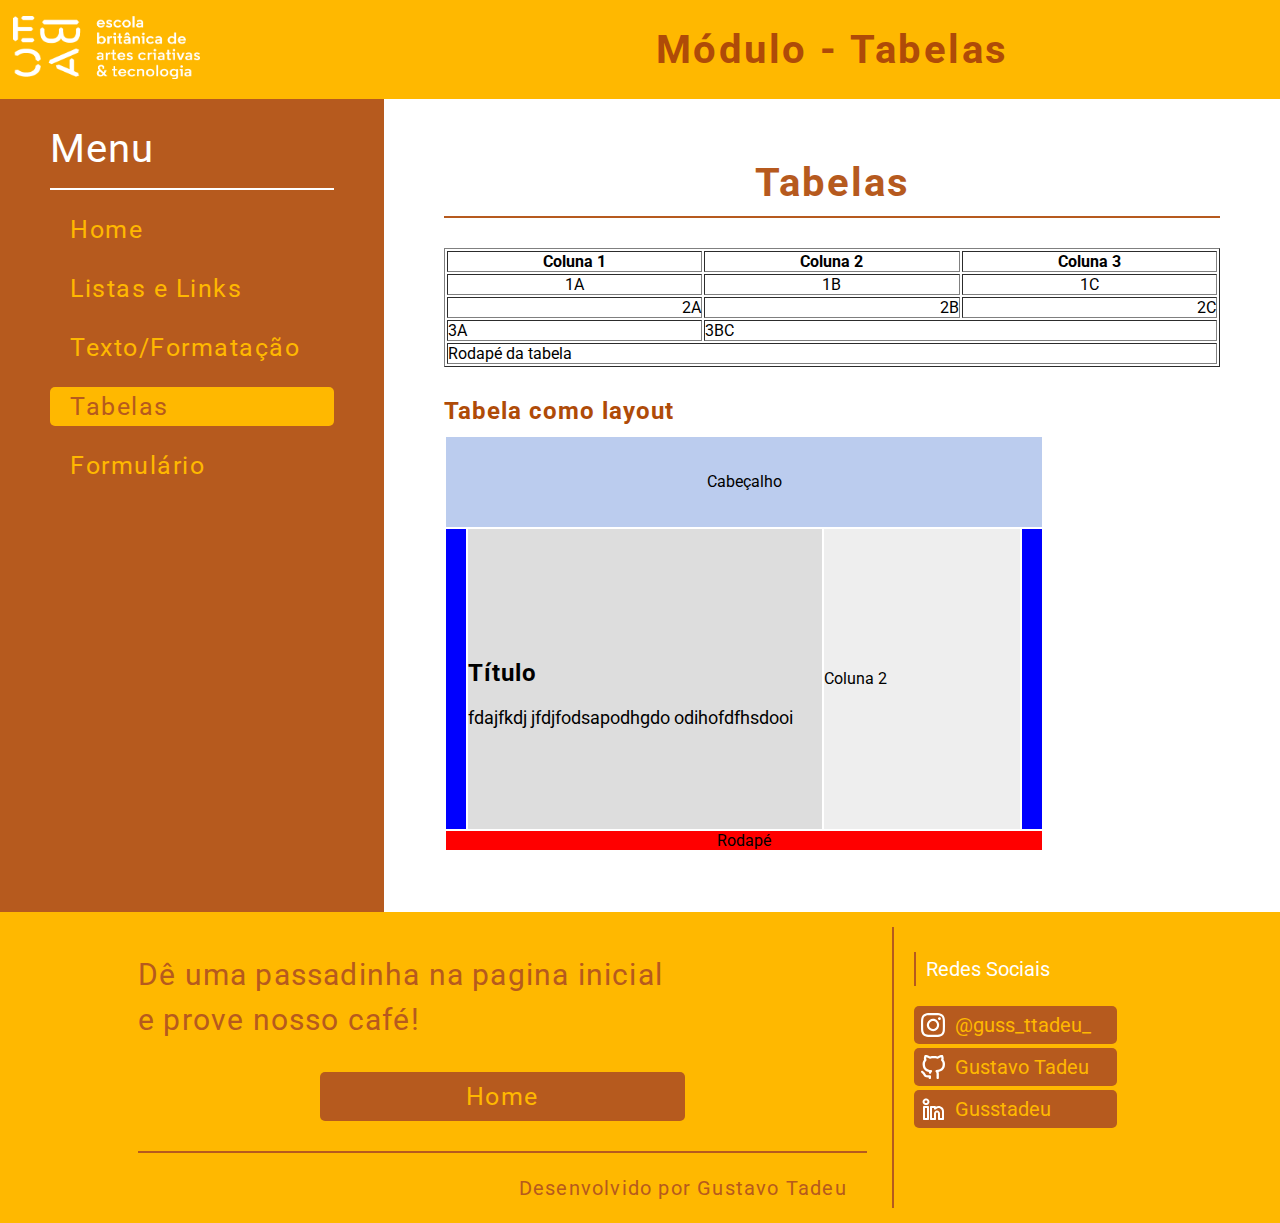
<file: 04-tabelas.html>
<!DOCTYPE html>
<html lang="pt-br">
	<head>
		<title>HTML - Tabelas</title>
		<meta charset="UTF-8">

		<link rel="stylesheet" href="estrutura.css">


		<!-- Links da fonte Roboto -->
		<link rel="preconnect" href="https://fonts.googleapis.com">
		<link rel="preconnect" href="https://fonts.gstatic.com" crossorigin>
		<link href="https://fonts.googleapis.com/css2?family=Roboto:wght@300;400;500&display=swap" rel="stylesheet">
	
	</head>
	<body id="home">
		<header>
			<div class="logo">
				<a href="index.html">
					<img src="./images/ebac_logo_white.png"  width="187px" height="69px">
				</a> 
			</div>

			<div class="tit-pag">
				<h1>Módulo - Tabelas</h1>   
			</div>
	</header>


	</header>

	<div class="container-content">
		<div class="container-nav">
			<nav>
				<h1>Menu</h1>
				<hr>
				<ul>
					<a href="index.html" ><li>Home</li></a>
					<a href="02-listas-e-links.html" ><li>Listas e Links</li></a>
					<a href="03-formatacao-de-texto.html"><li>Texto/Formatação</li></a>
					<a href="04-tabelas.html"><li class="pag-active" >Tabelas</li></a>
					<a href="06-formularios.html"><li>Formulário</li></a>
				</ul>
			</nav>
		</div>

		<article>
			<section>

				<h1 class="tit-border">Tabelas</h1>

			<table border="1" width="100%">
				<thead>
					<tr>
						<th>Coluna 1</th>
						<th>Coluna 2</th>
						<th>Coluna 3</th>
					</tr>
				</thead>
				<tbody>	
					<tr align="center">
						<td>1A</td>
						<td>1B</td>
						<td>1C</td>
					</tr>
					<tr align="right">
						<td>2A</td>
						<td>2B</td>
						<td>2C</td>
					</tr>
					<tr>
						<td>3A</td>
						<td colspan="2">3BC</td>
					</tr>
				</tbody>
				<tfoot>
					<tr>
						<td colspan="3">Rodapé da tabela</td>
					</tr>
				</tfoot>
			</table>


			<h2 class="subtit-tabelas">Tabela como layout</h2>

			<table width="600">
				<tr height="90">
					<td colspan="4" bgcolor="#BBCCEE" align="center"> Cabeçalho</td>
				</tr>
				<tr height="300">
					<td width="20" bgcolor="#0000FF"></td>
					<td width="60%" bgcolor="#DDDDDD">
						<h2>Título</h2>
						<p>fdajfkdj jfdjfodsapodhgdo odihofdfhsdooi</p>

					</td>
					<td bgcolor="#EEEEEE">Coluna 2</td>
					<td width="20"bgcolor="#0000FF"></td>
				</tr>
				<tr>
					<td bgcolor="#FF0000" colspan="4" align="center">Rodapé</td>
				</tr>
			</table>
		</section>
	</article>
	</div>
	<footer>
        <div class="container-footer">
			<section>
				<div>
					<h1>Dê uma passadinha na pagina inicial<br> e prove nosso café!</h1>
				</div>
				<div class="button-home"><a href="index.html">Home</a></div>
            <hr>
            <div>
                <p>Desenvolvido por Gustavo Tadeu</p>
            </div>
			</section>
			<ul>
				<p class="tit">Redes Sociais</p>
				<a target="_blank" href="https://www.instagram.com/guss_ttadeu_/"><li>
					<svg width="20" height="20" viewBox="0 0 20 20" fill="none" xmlns="http://www.w3.org/2000/svg">
						<path d="M15.34 3.46C15.1027 3.46 14.8707 3.53038 14.6733 3.66224C14.476 3.79409 14.3222 3.98151 14.2313 4.20078C14.1405 4.42005 14.1168 4.66133 14.1631 4.89411C14.2094 5.12689 14.3236 5.34071 14.4915 5.50853C14.6593 5.67635 14.8731 5.79064 15.1059 5.83694C15.3387 5.88324 15.5799 5.85948 15.7992 5.76866C16.0185 5.67783 16.2059 5.52402 16.3378 5.32668C16.4696 5.12935 16.54 4.89734 16.54 4.66C16.54 4.34174 16.4136 4.03652 16.1885 3.81147C15.9635 3.58643 15.6583 3.46 15.34 3.46ZM19.94 5.88C19.9206 5.0503 19.7652 4.2294 19.48 3.45C19.2257 2.78313 18.83 2.17928 18.32 1.68C17.8248 1.16743 17.2196 0.774176 16.55 0.53C15.7727 0.236161 14.9508 0.07721 14.12 0.0599999C13.06 -5.58794e-08 12.72 0 10 0C7.28 0 6.94 -5.58794e-08 5.88 0.0599999C5.04915 0.07721 4.22734 0.236161 3.45 0.53C2.78168 0.776649 2.17693 1.16956 1.68 1.68C1.16743 2.17518 0.774176 2.78044 0.53 3.45C0.236161 4.22734 0.07721 5.04915 0.0599999 5.88C-5.58794e-08 6.94 0 7.28 0 10C0 12.72 -5.58794e-08 13.06 0.0599999 14.12C0.07721 14.9508 0.236161 15.7727 0.53 16.55C0.774176 17.2196 1.16743 17.8248 1.68 18.32C2.17693 18.8304 2.78168 19.2234 3.45 19.47C4.22734 19.7638 5.04915 19.9228 5.88 19.94C6.94 20 7.28 20 10 20C12.72 20 13.06 20 14.12 19.94C14.9508 19.9228 15.7727 19.7638 16.55 19.47C17.2196 19.2258 17.8248 18.8326 18.32 18.32C18.8322 17.8226 19.2283 17.2182 19.48 16.55C19.7652 15.7706 19.9206 14.9497 19.94 14.12C19.94 13.06 20 12.72 20 10C20 7.28 20 6.94 19.94 5.88ZM18.14 14C18.1327 14.6348 18.0178 15.2637 17.8 15.86C17.6403 16.2952 17.3839 16.6884 17.05 17.01C16.7256 17.3405 16.3332 17.5964 15.9 17.76C15.3037 17.9778 14.6748 18.0927 14.04 18.1C13.04 18.15 12.67 18.16 10.04 18.16C7.41 18.16 7.04 18.16 6.04 18.1C5.38089 18.1123 4.72459 18.0109 4.1 17.8C3.68578 17.6281 3.31136 17.3728 3 17.05C2.66809 16.7287 2.41484 16.3352 2.26 15.9C2.01586 15.2952 1.88044 14.6519 1.86 14C1.86 13 1.8 12.63 1.8 10C1.8 7.37 1.8 7 1.86 6C1.86448 5.35106 1.98295 4.70795 2.21 4.1C2.38605 3.67791 2.65627 3.30166 3 3C3.30381 2.65617 3.67929 2.3831 4.1 2.2C4.70955 1.98004 5.352 1.86508 6 1.86C7 1.86 7.37 1.8 10 1.8C12.63 1.8 13 1.8 14 1.86C14.6348 1.86728 15.2637 1.98225 15.86 2.2C16.3144 2.36865 16.7223 2.64285 17.05 3C17.3777 3.30718 17.6338 3.68273 17.8 4.1C18.0223 4.70893 18.1373 5.35178 18.14 6C18.19 7 18.2 7.37 18.2 10C18.2 12.63 18.19 13 18.14 14ZM10 4.87C8.98581 4.87198 7.99496 5.17453 7.15265 5.73942C6.31035 6.30431 5.65438 7.1062 5.26763 8.04375C4.88089 8.98131 4.78072 10.0125 4.97979 11.0069C5.17886 12.0014 5.66824 12.9145 6.38608 13.631C7.10392 14.3474 8.01801 14.835 9.01286 15.0321C10.0077 15.2293 11.0387 15.1271 11.9755 14.7385C12.9123 14.35 13.7129 13.6924 14.2761 12.849C14.8394 12.0056 15.14 11.0142 15.14 10C15.1413 9.3251 15.0092 8.65661 14.7512 8.03296C14.4933 7.40931 14.1146 6.84281 13.6369 6.36605C13.1592 5.88929 12.5919 5.51168 11.9678 5.25493C11.3436 4.99818 10.6749 4.86736 10 4.87ZM10 13.33C9.34139 13.33 8.69757 13.1347 8.14995 12.7688C7.60234 12.4029 7.17552 11.8828 6.92348 11.2743C6.67144 10.6659 6.6055 9.99631 6.73398 9.35035C6.86247 8.70439 7.17963 8.11104 7.64533 7.64533C8.11104 7.17963 8.70439 6.86247 9.35035 6.73398C9.99631 6.6055 10.6659 6.67144 11.2743 6.92348C11.8828 7.17552 12.4029 7.60234 12.7688 8.14995C13.1347 8.69757 13.33 9.34139 13.33 10C13.33 10.4373 13.2439 10.8703 13.0765 11.2743C12.9092 11.6784 12.6639 12.0454 12.3547 12.3547C12.0454 12.6639 11.6784 12.9092 11.2743 13.0765C10.8703 13.2439 10.4373 13.33 10 13.33Z" fill="white"/>
					</svg>
					<p class="text">@guss_ttadeu_</p> 
				</li></a>
				<a href="https://github.com/gusstadeu" target="_blank"><li>
					<svg width="20" height="20" viewBox="0 0 20 20" fill="none" xmlns="http://www.w3.org/2000/svg">
						<path d="M8.33317 17.7278C8.33315 17.5945 8.30159 17.4629 8.24072 17.3422C8.17985 17.2215 8.09116 17.1147 7.98095 17.0295C7.87073 16.9442 7.74168 16.8825 7.60294 16.8487C7.4642 16.8149 7.31917 16.8099 7.17813 16.8341C5.89798 17.0524 4.28167 17.0852 3.85193 15.9634C3.4772 15.0945 2.85649 14.3361 2.05561 13.7685C1.99847 13.7396 1.94401 13.7064 1.89279 13.6691C1.8227 13.4973 1.6982 13.3492 1.53572 13.2445C1.37324 13.1398 1.18042 13.0833 0.982686 13.0825H0.977914C0.719356 13.0824 0.471291 13.1775 0.288017 13.347C0.104742 13.5165 0.00118537 13.7466 1.37111e-05 13.9869C-0.00380988 14.728 0.793091 15.2028 1.11638 15.3635C1.49761 15.7194 1.804 16.1384 2.0198 16.5989C2.37601 17.5291 3.4112 18.9402 6.38693 18.7583C6.3879 18.7903 6.38883 18.8205 6.38931 18.848L6.39361 19.0912C6.39361 19.3322 6.49663 19.5634 6.68003 19.7338C6.86342 19.9042 7.11215 20 7.37151 20C7.63086 20 7.87959 19.9042 8.06299 19.7338C8.24638 19.5634 8.34941 19.3322 8.34941 19.0912L8.34464 18.8018C8.33986 18.6296 8.33317 18.3802 8.33317 17.7278ZM18.7644 3.98063C18.7955 3.86702 18.826 3.74099 18.8528 3.59898C19.0109 2.58615 18.8731 1.55243 18.4536 0.606153C18.4007 0.482789 18.3193 0.371677 18.2153 0.280607C18.1113 0.189537 17.9871 0.120712 17.8515 0.0789586C17.5033 -0.0302119 16.218 -0.244999 13.7599 1.21502C11.7166 0.768132 9.58957 0.768132 7.54629 1.21502C5.09818 -0.223614 3.81946 -0.0283943 3.47471 0.0745598C3.33571 0.114622 3.20813 0.183082 3.1013 0.274922C2.99447 0.366762 2.9111 0.479655 2.85731 0.605326C2.42929 1.56977 2.29291 2.62458 2.46291 3.65581C2.48679 3.77208 2.51256 3.87948 2.53931 3.97799C1.72919 4.98085 1.29768 6.20408 1.31168 7.45805C1.30904 7.73783 1.32291 8.01753 1.35322 8.29589C1.67984 12.4789 4.61354 13.7348 6.65766 14.1661C6.61517 14.2797 6.57649 14.4013 6.54211 14.53C6.48083 14.7639 6.52184 15.0107 6.65613 15.2165C6.79042 15.4223 7.00705 15.5702 7.25849 15.6278C7.50994 15.6854 7.77569 15.6479 7.99747 15.5236C8.21924 15.3994 8.37895 15.1984 8.44156 14.9649C8.50379 14.6621 8.66327 14.3839 8.89901 14.167C9.04154 14.051 9.14474 13.8991 9.19605 13.7296C9.24736 13.5601 9.24456 13.3804 9.188 13.2124C9.13144 13.0443 9.02356 12.8952 8.87748 12.7831C8.7314 12.671 8.55341 12.6008 8.36517 12.581C4.98741 12.2224 3.52102 10.9434 3.30043 8.12904C3.27599 7.90613 3.26499 7.68212 3.26748 7.45806C3.25179 6.56435 3.56949 5.69315 4.16659 4.99246C4.22659 4.91941 4.2905 4.84921 4.35807 4.78211C4.47779 4.6576 4.55829 4.50484 4.59072 4.3406C4.62315 4.17636 4.60627 4.00698 4.54191 3.85108C4.47594 3.68706 4.42514 3.51811 4.39007 3.34606C4.31041 2.85684 4.33654 2.35777 4.46694 1.87806C5.31686 2.10115 6.11677 2.4643 6.82857 2.9502C6.94628 3.02307 7.07947 3.07156 7.21911 3.09239C7.35876 3.11321 7.50158 3.10589 7.63792 3.07092C9.61436 2.57241 11.6981 2.57273 13.6743 3.07182C13.8114 3.10676 13.955 3.11367 14.0952 3.09206C14.2354 3.07046 14.3689 3.02086 14.4866 2.94669C15.195 2.45876 15.9916 2.09237 16.8387 1.86477C16.9685 2.33296 16.9975 2.82038 16.9241 3.29904C16.8887 3.48766 16.8334 3.67257 16.7589 3.8511C16.6946 4.007 16.6777 4.17637 16.7101 4.34062C16.7426 4.50486 16.8231 4.65762 16.9428 4.78213C17.0182 4.86112 17.0937 4.94632 17.1615 5.0262C17.7544 5.71503 18.0667 6.57621 18.0434 7.45805C18.0452 7.694 18.0329 7.92985 18.0067 8.16453C17.7913 10.9417 16.3192 12.2215 12.9257 12.581C12.7374 12.6009 12.5594 12.6712 12.4133 12.7834C12.2673 12.8956 12.1594 13.0449 12.1029 13.213C12.0464 13.3811 12.0437 13.5608 12.0951 13.7304C12.1464 13.8999 12.2497 14.0519 12.3923 14.1679C12.6355 14.3906 12.7953 14.6799 12.8483 14.9933C12.9144 15.2366 12.9448 15.4871 12.9386 15.738V17.8592C12.929 18.4476 12.929 18.8887 12.929 19.0911C12.929 19.3321 13.032 19.5633 13.2154 19.7338C13.3988 19.9042 13.6475 19.9999 13.9069 19.9999C14.1663 19.9999 14.415 19.9042 14.5984 19.7338C14.7818 19.5633 14.8848 19.3321 14.8848 19.0911C14.8848 18.8941 14.8848 18.4618 14.8944 17.8734V15.738C14.9022 15.3361 14.8513 14.9351 14.743 14.546C14.712 14.4182 14.6741 14.2921 14.6293 14.1679C16.117 13.9382 17.4687 13.2254 18.4438 12.1563C19.4189 11.0872 19.9542 9.73116 19.9543 8.32963C19.9865 8.04009 20.0015 7.74912 19.9992 7.45805C20.0209 6.20273 19.5858 4.97736 18.7644 3.98063Z" fill="white"/>
					</svg> 
					<p>Gustavo Tadeu</p>
				</li></a>
				<a href="https://www.linkedin.com/in/guss-tadeu/" target="_blank"><li>
					<svg width="24" height="24" viewBox="0 0 24 24" fill="none" xmlns="http://www.w3.org/2000/svg">
						<path d="M17.5 8.99903C16.6047 8.99865 15.7233 9.22009 14.9345 9.64356C14.8626 9.45399 14.7346 9.2908 14.5677 9.17567C14.4008 9.06055 14.2027 8.99894 14 8.99903H9.99997C9.86863 8.99896 9.73856 9.02477 9.6172 9.075C9.49584 9.12523 9.38557 9.19888 9.2927 9.29176C9.19982 9.38463 9.12617 9.4949 9.07594 9.61626C9.02571 9.73762 8.9999 9.86769 8.99997 9.99903V21.999C8.99989 22.1304 9.02571 22.2604 9.07594 22.3818C9.12616 22.5032 9.19982 22.6134 9.29269 22.7063C9.38557 22.7992 9.49584 22.8728 9.6172 22.9231C9.73856 22.9733 9.86863 22.9991 9.99997 22.999H14C14.1313 22.9991 14.2614 22.9733 14.3827 22.9231C14.5041 22.8728 14.6144 22.7992 14.7072 22.7063C14.8001 22.6134 14.8738 22.5032 14.924 22.3818C14.9742 22.2604 15 22.1304 15 21.999V16.499C15 16.2338 15.1053 15.9795 15.2929 15.7919C15.4804 15.6044 15.7348 15.499 16 15.499C16.2652 15.499 16.5195 15.6044 16.7071 15.7919C16.8946 15.9795 17 16.2338 17 16.499V21.999C16.9999 22.1304 17.0257 22.2604 17.0759 22.3818C17.1262 22.5032 17.1998 22.6134 17.2927 22.7063C17.3856 22.7992 17.4958 22.8728 17.6172 22.9231C17.7386 22.9733 17.8686 22.9991 18 22.999H22C22.1313 22.9991 22.2614 22.9733 22.3827 22.9231C22.5041 22.8728 22.6144 22.7992 22.7072 22.7063C22.8001 22.6134 22.8738 22.5032 22.924 22.3818C22.9742 22.2604 23 22.1304 23 21.999V14.499C22.9982 13.0409 22.4181 11.643 21.3871 10.6119C20.356 9.58089 18.9581 9.00084 17.5 8.99903ZM21 20.999H19V16.499C19 15.7034 18.6839 14.9403 18.1213 14.3777C17.5587 13.8151 16.7956 13.499 16 13.499C15.2043 13.499 14.4413 13.8151 13.8786 14.3777C13.316 14.9403 13 15.7034 13 16.499V20.999H11V10.999H13V11.7022C13.0001 11.9094 13.0645 12.1114 13.1844 12.2804C13.3043 12.4494 13.4737 12.577 13.6692 12.6456C13.8647 12.7142 14.0767 12.7204 14.2759 12.6634C14.4751 12.6063 14.6517 12.4889 14.7812 12.3272C15.23 11.7572 15.8456 11.3416 16.542 11.1384C17.2384 10.9352 17.9808 10.9546 18.6657 11.1937C19.3506 11.4329 19.9436 11.88 20.3621 12.4726C20.7806 13.0651 21.0036 13.7736 21 14.499V20.999ZM6.99997 8.99903H2.99997C2.86863 8.99896 2.73856 9.02477 2.6172 9.075C2.49584 9.12523 2.38557 9.19888 2.2927 9.29176C2.19982 9.38463 2.12617 9.4949 2.07594 9.61626C2.02571 9.73762 1.9999 9.86769 1.99997 9.99903V21.999C1.99989 22.1304 2.02571 22.2604 2.07594 22.3818C2.12616 22.5032 2.19982 22.6134 2.29269 22.7063C2.38557 22.7992 2.49584 22.8728 2.6172 22.9231C2.73856 22.9733 2.86863 22.9991 2.99997 22.999H6.99997C7.13131 22.9991 7.26138 22.9733 7.38274 22.9231C7.5041 22.8728 7.61437 22.7992 7.70725 22.7063C7.80012 22.6134 7.87378 22.5032 7.92401 22.3818C7.97423 22.2604 8.00005 22.1304 7.99997 21.999V9.99903C8.00005 9.86769 7.97423 9.73762 7.924 9.61626C7.87378 9.4949 7.80012 9.38463 7.70724 9.29176C7.61437 9.19888 7.5041 9.12523 7.38274 9.075C7.26138 9.02477 7.13131 8.99896 6.99997 8.99903ZM5.99997 20.999H3.99997V10.999H5.99997V20.999ZM5.01462 1.54203C4.57698 1.51583 4.13859 1.57893 3.7261 1.72748C3.31361 1.87602 2.93564 2.10692 2.61519 2.40612C2.29473 2.70533 2.03849 3.06659 1.86203 3.46793C1.68557 3.86928 1.59259 4.30232 1.58875 4.74072C1.5849 5.17913 1.67027 5.61374 1.83966 6.01811C2.00904 6.42249 2.25891 6.78819 2.57407 7.09297C2.88922 7.39775 3.26308 7.63525 3.6729 7.79101C4.08272 7.94677 4.51994 8.01755 4.95797 7.99903H4.98629C5.42509 8.02509 5.86459 7.96141 6.27795 7.81188C6.6913 7.66235 7.06983 7.43011 7.39039 7.12934C7.71096 6.82858 7.96683 6.46561 8.14238 6.06261C8.31793 5.65962 8.40946 5.22506 8.41139 4.78549C8.41332 4.34593 8.3256 3.91058 8.15359 3.50606C7.98159 3.10154 7.7289 2.73634 7.41099 2.43278C7.09307 2.12921 6.7166 1.89366 6.30457 1.7405C5.89255 1.58735 5.45362 1.51982 5.01461 1.54203H5.01462ZM4.9863 5.99903H4.95797C4.78504 6.02003 4.60961 6.00381 4.44346 5.95146C4.27731 5.89911 4.12427 5.81184 3.99461 5.6955C3.86495 5.57915 3.76167 5.43643 3.69168 5.27691C3.6217 5.11738 3.58664 4.94473 3.58884 4.77054C3.58884 4.02444 4.14841 3.54202 5.01462 3.54202C5.18932 3.51873 5.36698 3.53315 5.53564 3.58431C5.70429 3.63546 5.86003 3.72216 5.99236 3.83857C6.12468 3.95499 6.23053 4.0984 6.30276 4.25916C6.37499 4.41992 6.41193 4.5943 6.4111 4.77054C6.4111 5.51663 5.85153 5.99903 4.9863 5.99903Z" fill="white"/>
					</svg>
					<p>Gusstadeu</p>
				</li></a>
			</ul>
        </div>
    </footer>
	</body>
</html>
</file>
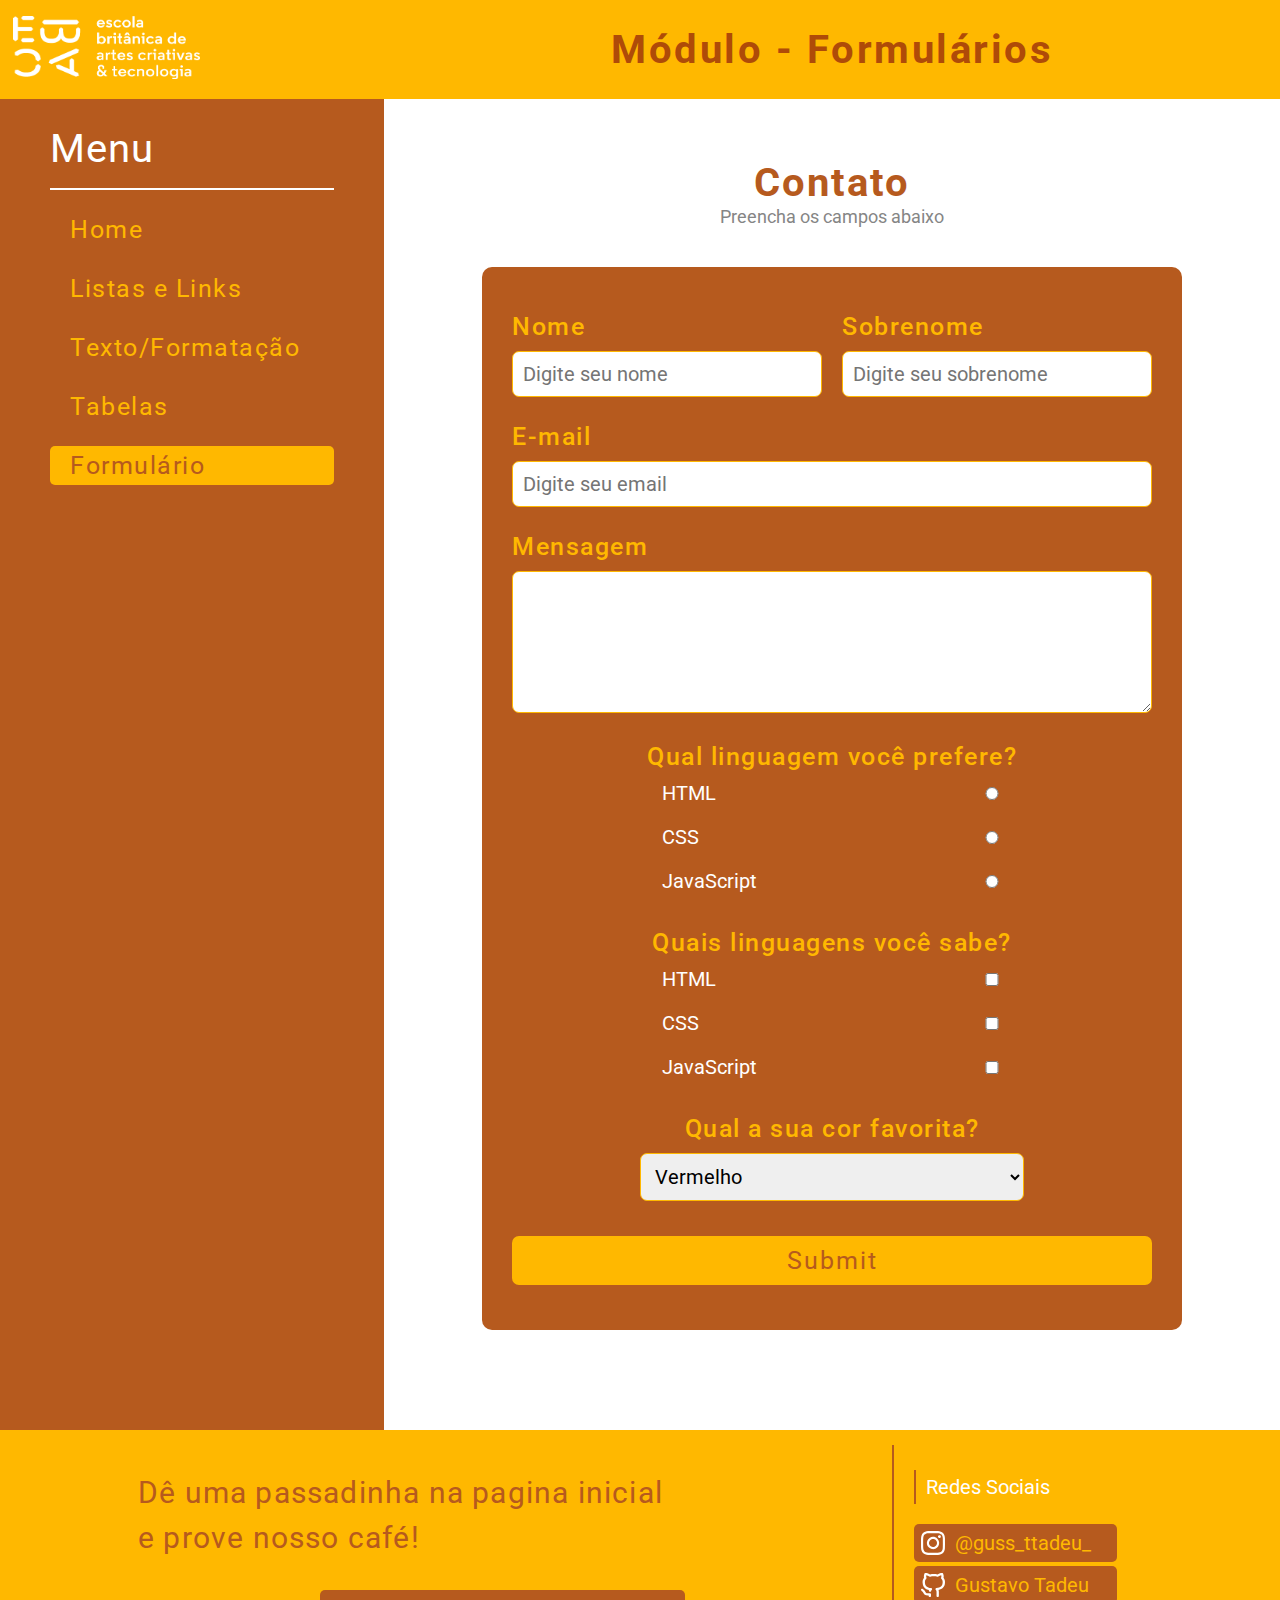
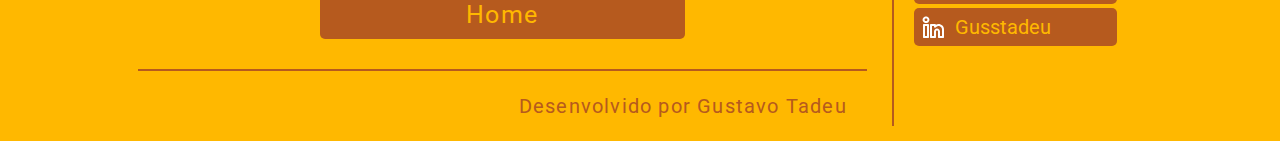
<file: 06-formularios.html>
<!DOCTYPE html>
<html lang="pt-br">
	<head>
		<title>HTML - Formulário Fale Conosco</title>
		<meta charset="UTF-8">
		<meta name="viewport" content="width=device-width, initial-scale=1">

		<link rel="stylesheet" href="estrutura.css">

		<!-- Links da fonte Roboto -->
		<link rel="preconnect" href="https://fonts.googleapis.com">
		<link rel="preconnect" href="https://fonts.gstatic.com" crossorigin>
		<link href="https://fonts.googleapis.com/css2?family=Roboto:wght@300;400;500&display=swap" rel="stylesheet">

	</head>
	<body>

		<header>
				<div class="logo">
					<a href="index.html">
						<img src="./images/ebac_logo_white.png"  width="187px" height="69px">
					</a> 
				</div>

				<div class="tit-pag">
					<h1>Módulo - Formulários</h1>   
				</div>
		</header>


		</header>
		<div class="container-content">
			<div class="container-nav">
				<nav>
					<h1>Menu</h1>
					<hr>
					<ul>
						<a href="homepage_8.html" ><li>Home</li></a>
						<a href="02-listas-e-links.html" ><li>Listas e Links</li></a>
						<a href="03-formatacao-de-texto.html"><li>Texto/Formatação</li></a>
						<a href="04-tabelas.html"><li>Tabelas</li></a>
						<a href="06-formularios.html"><li class="pag-active" >Formulário</li></a>
					</ul>
				</nav>
			</div>

		<article>
			<section>

				<h1>Contato</h1>
				<p class="subtit reset">Preencha os campos abaixo</p>

				<form method="post">

					<div class="name"> 
						<label for="nome">Nome</label>
						<input type="name" name="nome" id="f-nome" placeholder="Digite seu nome">
					</div>
					<div class="name">
						<label for="nome">Sobrenome</label>
						<input type="name" name="nome" id="l-nome" placeholder="Digite seu sobrenome">
					</div>

					<div>
						<label for="email">E-mail</label>
						<input type="email" name="email" id="email" placeholder="Digite seu email">
					</div>

					<div>
						<label for="mensagem">Mensagem</label>
						<textarea name="mensagem" id="mensagem" rows="5"></textarea>
					</div>

					<div class="questions">
						
							<label>Qual linguagem você prefere?</label>
							<p>HTML</p><input type="radio" name="linguagens" value="html" > 
							<p>CSS</p><input type="radio" name="linguagens" value="css"> 
							<p>JavaScript</p><input type="radio" name="linguagens" value="javascript"> 
						
					</div>

					<div class="questions">
						
							<label>Quais linguagens você sabe?</label>
							<p>HTML</p><input type="checkbox" name="linguagens" value="html" > 
							<p>CSS</p><input type="checkbox" name="linguagens" value="css"> 
							<p>JavaScript</p><input type="checkbox" name="linguagens" value="javascript"> 
						
					</div>

					<div class="questions">
						<label>Qual a sua cor favorita?</label><br>
						<select>
							<option value="Azul">Azul</option>
							<option value="Verde">Verde</option>
							<option value="Vermelho" selected>Vermelho</option>
						</select>
					</div>

					<div class="button">
						<input type="submit">
					</div>
					

				</form>

				
			</section>	
		</article>
	</div>
	<footer>
        <div class="container-footer">
			<section>
				<div>
					<h1>Dê uma passadinha na pagina inicial<br> e prove nosso café!</h1>
				</div>
				<div class="button-home"><a href="homepage_8.html">Home</a></div>
            <hr>
            <div>
                <p>Desenvolvido por Gustavo Tadeu</p>
            </div>
			</section>
			<ul>
				<p class="tit">Redes Sociais</p>
				<a target="_blank" href="https://www.instagram.com/guss_ttadeu_/"><li>
					<svg width="20" height="20" viewBox="0 0 20 20" fill="none" xmlns="http://www.w3.org/2000/svg">
						<path d="M15.34 3.46C15.1027 3.46 14.8707 3.53038 14.6733 3.66224C14.476 3.79409 14.3222 3.98151 14.2313 4.20078C14.1405 4.42005 14.1168 4.66133 14.1631 4.89411C14.2094 5.12689 14.3236 5.34071 14.4915 5.50853C14.6593 5.67635 14.8731 5.79064 15.1059 5.83694C15.3387 5.88324 15.5799 5.85948 15.7992 5.76866C16.0185 5.67783 16.2059 5.52402 16.3378 5.32668C16.4696 5.12935 16.54 4.89734 16.54 4.66C16.54 4.34174 16.4136 4.03652 16.1885 3.81147C15.9635 3.58643 15.6583 3.46 15.34 3.46ZM19.94 5.88C19.9206 5.0503 19.7652 4.2294 19.48 3.45C19.2257 2.78313 18.83 2.17928 18.32 1.68C17.8248 1.16743 17.2196 0.774176 16.55 0.53C15.7727 0.236161 14.9508 0.07721 14.12 0.0599999C13.06 -5.58794e-08 12.72 0 10 0C7.28 0 6.94 -5.58794e-08 5.88 0.0599999C5.04915 0.07721 4.22734 0.236161 3.45 0.53C2.78168 0.776649 2.17693 1.16956 1.68 1.68C1.16743 2.17518 0.774176 2.78044 0.53 3.45C0.236161 4.22734 0.07721 5.04915 0.0599999 5.88C-5.58794e-08 6.94 0 7.28 0 10C0 12.72 -5.58794e-08 13.06 0.0599999 14.12C0.07721 14.9508 0.236161 15.7727 0.53 16.55C0.774176 17.2196 1.16743 17.8248 1.68 18.32C2.17693 18.8304 2.78168 19.2234 3.45 19.47C4.22734 19.7638 5.04915 19.9228 5.88 19.94C6.94 20 7.28 20 10 20C12.72 20 13.06 20 14.12 19.94C14.9508 19.9228 15.7727 19.7638 16.55 19.47C17.2196 19.2258 17.8248 18.8326 18.32 18.32C18.8322 17.8226 19.2283 17.2182 19.48 16.55C19.7652 15.7706 19.9206 14.9497 19.94 14.12C19.94 13.06 20 12.72 20 10C20 7.28 20 6.94 19.94 5.88ZM18.14 14C18.1327 14.6348 18.0178 15.2637 17.8 15.86C17.6403 16.2952 17.3839 16.6884 17.05 17.01C16.7256 17.3405 16.3332 17.5964 15.9 17.76C15.3037 17.9778 14.6748 18.0927 14.04 18.1C13.04 18.15 12.67 18.16 10.04 18.16C7.41 18.16 7.04 18.16 6.04 18.1C5.38089 18.1123 4.72459 18.0109 4.1 17.8C3.68578 17.6281 3.31136 17.3728 3 17.05C2.66809 16.7287 2.41484 16.3352 2.26 15.9C2.01586 15.2952 1.88044 14.6519 1.86 14C1.86 13 1.8 12.63 1.8 10C1.8 7.37 1.8 7 1.86 6C1.86448 5.35106 1.98295 4.70795 2.21 4.1C2.38605 3.67791 2.65627 3.30166 3 3C3.30381 2.65617 3.67929 2.3831 4.1 2.2C4.70955 1.98004 5.352 1.86508 6 1.86C7 1.86 7.37 1.8 10 1.8C12.63 1.8 13 1.8 14 1.86C14.6348 1.86728 15.2637 1.98225 15.86 2.2C16.3144 2.36865 16.7223 2.64285 17.05 3C17.3777 3.30718 17.6338 3.68273 17.8 4.1C18.0223 4.70893 18.1373 5.35178 18.14 6C18.19 7 18.2 7.37 18.2 10C18.2 12.63 18.19 13 18.14 14ZM10 4.87C8.98581 4.87198 7.99496 5.17453 7.15265 5.73942C6.31035 6.30431 5.65438 7.1062 5.26763 8.04375C4.88089 8.98131 4.78072 10.0125 4.97979 11.0069C5.17886 12.0014 5.66824 12.9145 6.38608 13.631C7.10392 14.3474 8.01801 14.835 9.01286 15.0321C10.0077 15.2293 11.0387 15.1271 11.9755 14.7385C12.9123 14.35 13.7129 13.6924 14.2761 12.849C14.8394 12.0056 15.14 11.0142 15.14 10C15.1413 9.3251 15.0092 8.65661 14.7512 8.03296C14.4933 7.40931 14.1146 6.84281 13.6369 6.36605C13.1592 5.88929 12.5919 5.51168 11.9678 5.25493C11.3436 4.99818 10.6749 4.86736 10 4.87ZM10 13.33C9.34139 13.33 8.69757 13.1347 8.14995 12.7688C7.60234 12.4029 7.17552 11.8828 6.92348 11.2743C6.67144 10.6659 6.6055 9.99631 6.73398 9.35035C6.86247 8.70439 7.17963 8.11104 7.64533 7.64533C8.11104 7.17963 8.70439 6.86247 9.35035 6.73398C9.99631 6.6055 10.6659 6.67144 11.2743 6.92348C11.8828 7.17552 12.4029 7.60234 12.7688 8.14995C13.1347 8.69757 13.33 9.34139 13.33 10C13.33 10.4373 13.2439 10.8703 13.0765 11.2743C12.9092 11.6784 12.6639 12.0454 12.3547 12.3547C12.0454 12.6639 11.6784 12.9092 11.2743 13.0765C10.8703 13.2439 10.4373 13.33 10 13.33Z" fill="white"/>
					</svg>
					<p class="text">@guss_ttadeu_</p> 
				</li></a>
				<a href="https://github.com/gusstadeu" target="_blank"><li>
					<svg width="20" height="20" viewBox="0 0 20 20" fill="none" xmlns="http://www.w3.org/2000/svg">
						<path d="M8.33317 17.7278C8.33315 17.5945 8.30159 17.4629 8.24072 17.3422C8.17985 17.2215 8.09116 17.1147 7.98095 17.0295C7.87073 16.9442 7.74168 16.8825 7.60294 16.8487C7.4642 16.8149 7.31917 16.8099 7.17813 16.8341C5.89798 17.0524 4.28167 17.0852 3.85193 15.9634C3.4772 15.0945 2.85649 14.3361 2.05561 13.7685C1.99847 13.7396 1.94401 13.7064 1.89279 13.6691C1.8227 13.4973 1.6982 13.3492 1.53572 13.2445C1.37324 13.1398 1.18042 13.0833 0.982686 13.0825H0.977914C0.719356 13.0824 0.471291 13.1775 0.288017 13.347C0.104742 13.5165 0.00118537 13.7466 1.37111e-05 13.9869C-0.00380988 14.728 0.793091 15.2028 1.11638 15.3635C1.49761 15.7194 1.804 16.1384 2.0198 16.5989C2.37601 17.5291 3.4112 18.9402 6.38693 18.7583C6.3879 18.7903 6.38883 18.8205 6.38931 18.848L6.39361 19.0912C6.39361 19.3322 6.49663 19.5634 6.68003 19.7338C6.86342 19.9042 7.11215 20 7.37151 20C7.63086 20 7.87959 19.9042 8.06299 19.7338C8.24638 19.5634 8.34941 19.3322 8.34941 19.0912L8.34464 18.8018C8.33986 18.6296 8.33317 18.3802 8.33317 17.7278ZM18.7644 3.98063C18.7955 3.86702 18.826 3.74099 18.8528 3.59898C19.0109 2.58615 18.8731 1.55243 18.4536 0.606153C18.4007 0.482789 18.3193 0.371677 18.2153 0.280607C18.1113 0.189537 17.9871 0.120712 17.8515 0.0789586C17.5033 -0.0302119 16.218 -0.244999 13.7599 1.21502C11.7166 0.768132 9.58957 0.768132 7.54629 1.21502C5.09818 -0.223614 3.81946 -0.0283943 3.47471 0.0745598C3.33571 0.114622 3.20813 0.183082 3.1013 0.274922C2.99447 0.366762 2.9111 0.479655 2.85731 0.605326C2.42929 1.56977 2.29291 2.62458 2.46291 3.65581C2.48679 3.77208 2.51256 3.87948 2.53931 3.97799C1.72919 4.98085 1.29768 6.20408 1.31168 7.45805C1.30904 7.73783 1.32291 8.01753 1.35322 8.29589C1.67984 12.4789 4.61354 13.7348 6.65766 14.1661C6.61517 14.2797 6.57649 14.4013 6.54211 14.53C6.48083 14.7639 6.52184 15.0107 6.65613 15.2165C6.79042 15.4223 7.00705 15.5702 7.25849 15.6278C7.50994 15.6854 7.77569 15.6479 7.99747 15.5236C8.21924 15.3994 8.37895 15.1984 8.44156 14.9649C8.50379 14.6621 8.66327 14.3839 8.89901 14.167C9.04154 14.051 9.14474 13.8991 9.19605 13.7296C9.24736 13.5601 9.24456 13.3804 9.188 13.2124C9.13144 13.0443 9.02356 12.8952 8.87748 12.7831C8.7314 12.671 8.55341 12.6008 8.36517 12.581C4.98741 12.2224 3.52102 10.9434 3.30043 8.12904C3.27599 7.90613 3.26499 7.68212 3.26748 7.45806C3.25179 6.56435 3.56949 5.69315 4.16659 4.99246C4.22659 4.91941 4.2905 4.84921 4.35807 4.78211C4.47779 4.6576 4.55829 4.50484 4.59072 4.3406C4.62315 4.17636 4.60627 4.00698 4.54191 3.85108C4.47594 3.68706 4.42514 3.51811 4.39007 3.34606C4.31041 2.85684 4.33654 2.35777 4.46694 1.87806C5.31686 2.10115 6.11677 2.4643 6.82857 2.9502C6.94628 3.02307 7.07947 3.07156 7.21911 3.09239C7.35876 3.11321 7.50158 3.10589 7.63792 3.07092C9.61436 2.57241 11.6981 2.57273 13.6743 3.07182C13.8114 3.10676 13.955 3.11367 14.0952 3.09206C14.2354 3.07046 14.3689 3.02086 14.4866 2.94669C15.195 2.45876 15.9916 2.09237 16.8387 1.86477C16.9685 2.33296 16.9975 2.82038 16.9241 3.29904C16.8887 3.48766 16.8334 3.67257 16.7589 3.8511C16.6946 4.007 16.6777 4.17637 16.7101 4.34062C16.7426 4.50486 16.8231 4.65762 16.9428 4.78213C17.0182 4.86112 17.0937 4.94632 17.1615 5.0262C17.7544 5.71503 18.0667 6.57621 18.0434 7.45805C18.0452 7.694 18.0329 7.92985 18.0067 8.16453C17.7913 10.9417 16.3192 12.2215 12.9257 12.581C12.7374 12.6009 12.5594 12.6712 12.4133 12.7834C12.2673 12.8956 12.1594 13.0449 12.1029 13.213C12.0464 13.3811 12.0437 13.5608 12.0951 13.7304C12.1464 13.8999 12.2497 14.0519 12.3923 14.1679C12.6355 14.3906 12.7953 14.6799 12.8483 14.9933C12.9144 15.2366 12.9448 15.4871 12.9386 15.738V17.8592C12.929 18.4476 12.929 18.8887 12.929 19.0911C12.929 19.3321 13.032 19.5633 13.2154 19.7338C13.3988 19.9042 13.6475 19.9999 13.9069 19.9999C14.1663 19.9999 14.415 19.9042 14.5984 19.7338C14.7818 19.5633 14.8848 19.3321 14.8848 19.0911C14.8848 18.8941 14.8848 18.4618 14.8944 17.8734V15.738C14.9022 15.3361 14.8513 14.9351 14.743 14.546C14.712 14.4182 14.6741 14.2921 14.6293 14.1679C16.117 13.9382 17.4687 13.2254 18.4438 12.1563C19.4189 11.0872 19.9542 9.73116 19.9543 8.32963C19.9865 8.04009 20.0015 7.74912 19.9992 7.45805C20.0209 6.20273 19.5858 4.97736 18.7644 3.98063Z" fill="white"/>
					</svg> 
					<p>Gustavo Tadeu</p>
				</li></a>
				<a href="https://www.linkedin.com/in/guss-tadeu/" target="_blank"><li>
					<svg width="24" height="24" viewBox="0 0 24 24" fill="none" xmlns="http://www.w3.org/2000/svg">
						<path d="M17.5 8.99903C16.6047 8.99865 15.7233 9.22009 14.9345 9.64356C14.8626 9.45399 14.7346 9.2908 14.5677 9.17567C14.4008 9.06055 14.2027 8.99894 14 8.99903H9.99997C9.86863 8.99896 9.73856 9.02477 9.6172 9.075C9.49584 9.12523 9.38557 9.19888 9.2927 9.29176C9.19982 9.38463 9.12617 9.4949 9.07594 9.61626C9.02571 9.73762 8.9999 9.86769 8.99997 9.99903V21.999C8.99989 22.1304 9.02571 22.2604 9.07594 22.3818C9.12616 22.5032 9.19982 22.6134 9.29269 22.7063C9.38557 22.7992 9.49584 22.8728 9.6172 22.9231C9.73856 22.9733 9.86863 22.9991 9.99997 22.999H14C14.1313 22.9991 14.2614 22.9733 14.3827 22.9231C14.5041 22.8728 14.6144 22.7992 14.7072 22.7063C14.8001 22.6134 14.8738 22.5032 14.924 22.3818C14.9742 22.2604 15 22.1304 15 21.999V16.499C15 16.2338 15.1053 15.9795 15.2929 15.7919C15.4804 15.6044 15.7348 15.499 16 15.499C16.2652 15.499 16.5195 15.6044 16.7071 15.7919C16.8946 15.9795 17 16.2338 17 16.499V21.999C16.9999 22.1304 17.0257 22.2604 17.0759 22.3818C17.1262 22.5032 17.1998 22.6134 17.2927 22.7063C17.3856 22.7992 17.4958 22.8728 17.6172 22.9231C17.7386 22.9733 17.8686 22.9991 18 22.999H22C22.1313 22.9991 22.2614 22.9733 22.3827 22.9231C22.5041 22.8728 22.6144 22.7992 22.7072 22.7063C22.8001 22.6134 22.8738 22.5032 22.924 22.3818C22.9742 22.2604 23 22.1304 23 21.999V14.499C22.9982 13.0409 22.4181 11.643 21.3871 10.6119C20.356 9.58089 18.9581 9.00084 17.5 8.99903ZM21 20.999H19V16.499C19 15.7034 18.6839 14.9403 18.1213 14.3777C17.5587 13.8151 16.7956 13.499 16 13.499C15.2043 13.499 14.4413 13.8151 13.8786 14.3777C13.316 14.9403 13 15.7034 13 16.499V20.999H11V10.999H13V11.7022C13.0001 11.9094 13.0645 12.1114 13.1844 12.2804C13.3043 12.4494 13.4737 12.577 13.6692 12.6456C13.8647 12.7142 14.0767 12.7204 14.2759 12.6634C14.4751 12.6063 14.6517 12.4889 14.7812 12.3272C15.23 11.7572 15.8456 11.3416 16.542 11.1384C17.2384 10.9352 17.9808 10.9546 18.6657 11.1937C19.3506 11.4329 19.9436 11.88 20.3621 12.4726C20.7806 13.0651 21.0036 13.7736 21 14.499V20.999ZM6.99997 8.99903H2.99997C2.86863 8.99896 2.73856 9.02477 2.6172 9.075C2.49584 9.12523 2.38557 9.19888 2.2927 9.29176C2.19982 9.38463 2.12617 9.4949 2.07594 9.61626C2.02571 9.73762 1.9999 9.86769 1.99997 9.99903V21.999C1.99989 22.1304 2.02571 22.2604 2.07594 22.3818C2.12616 22.5032 2.19982 22.6134 2.29269 22.7063C2.38557 22.7992 2.49584 22.8728 2.6172 22.9231C2.73856 22.9733 2.86863 22.9991 2.99997 22.999H6.99997C7.13131 22.9991 7.26138 22.9733 7.38274 22.9231C7.5041 22.8728 7.61437 22.7992 7.70725 22.7063C7.80012 22.6134 7.87378 22.5032 7.92401 22.3818C7.97423 22.2604 8.00005 22.1304 7.99997 21.999V9.99903C8.00005 9.86769 7.97423 9.73762 7.924 9.61626C7.87378 9.4949 7.80012 9.38463 7.70724 9.29176C7.61437 9.19888 7.5041 9.12523 7.38274 9.075C7.26138 9.02477 7.13131 8.99896 6.99997 8.99903ZM5.99997 20.999H3.99997V10.999H5.99997V20.999ZM5.01462 1.54203C4.57698 1.51583 4.13859 1.57893 3.7261 1.72748C3.31361 1.87602 2.93564 2.10692 2.61519 2.40612C2.29473 2.70533 2.03849 3.06659 1.86203 3.46793C1.68557 3.86928 1.59259 4.30232 1.58875 4.74072C1.5849 5.17913 1.67027 5.61374 1.83966 6.01811C2.00904 6.42249 2.25891 6.78819 2.57407 7.09297C2.88922 7.39775 3.26308 7.63525 3.6729 7.79101C4.08272 7.94677 4.51994 8.01755 4.95797 7.99903H4.98629C5.42509 8.02509 5.86459 7.96141 6.27795 7.81188C6.6913 7.66235 7.06983 7.43011 7.39039 7.12934C7.71096 6.82858 7.96683 6.46561 8.14238 6.06261C8.31793 5.65962 8.40946 5.22506 8.41139 4.78549C8.41332 4.34593 8.3256 3.91058 8.15359 3.50606C7.98159 3.10154 7.7289 2.73634 7.41099 2.43278C7.09307 2.12921 6.7166 1.89366 6.30457 1.7405C5.89255 1.58735 5.45362 1.51982 5.01461 1.54203H5.01462ZM4.9863 5.99903H4.95797C4.78504 6.02003 4.60961 6.00381 4.44346 5.95146C4.27731 5.89911 4.12427 5.81184 3.99461 5.6955C3.86495 5.57915 3.76167 5.43643 3.69168 5.27691C3.6217 5.11738 3.58664 4.94473 3.58884 4.77054C3.58884 4.02444 4.14841 3.54202 5.01462 3.54202C5.18932 3.51873 5.36698 3.53315 5.53564 3.58431C5.70429 3.63546 5.86003 3.72216 5.99236 3.83857C6.12468 3.95499 6.23053 4.0984 6.30276 4.25916C6.37499 4.41992 6.41193 4.5943 6.4111 4.77054C6.4111 5.51663 5.85153 5.99903 4.9863 5.99903Z" fill="white"/>
					</svg>
					<p>Gusstadeu</p>
				</li></a>
			</ul>
        </div>
    </footer>


		
		
	</body>
</html>
</file>
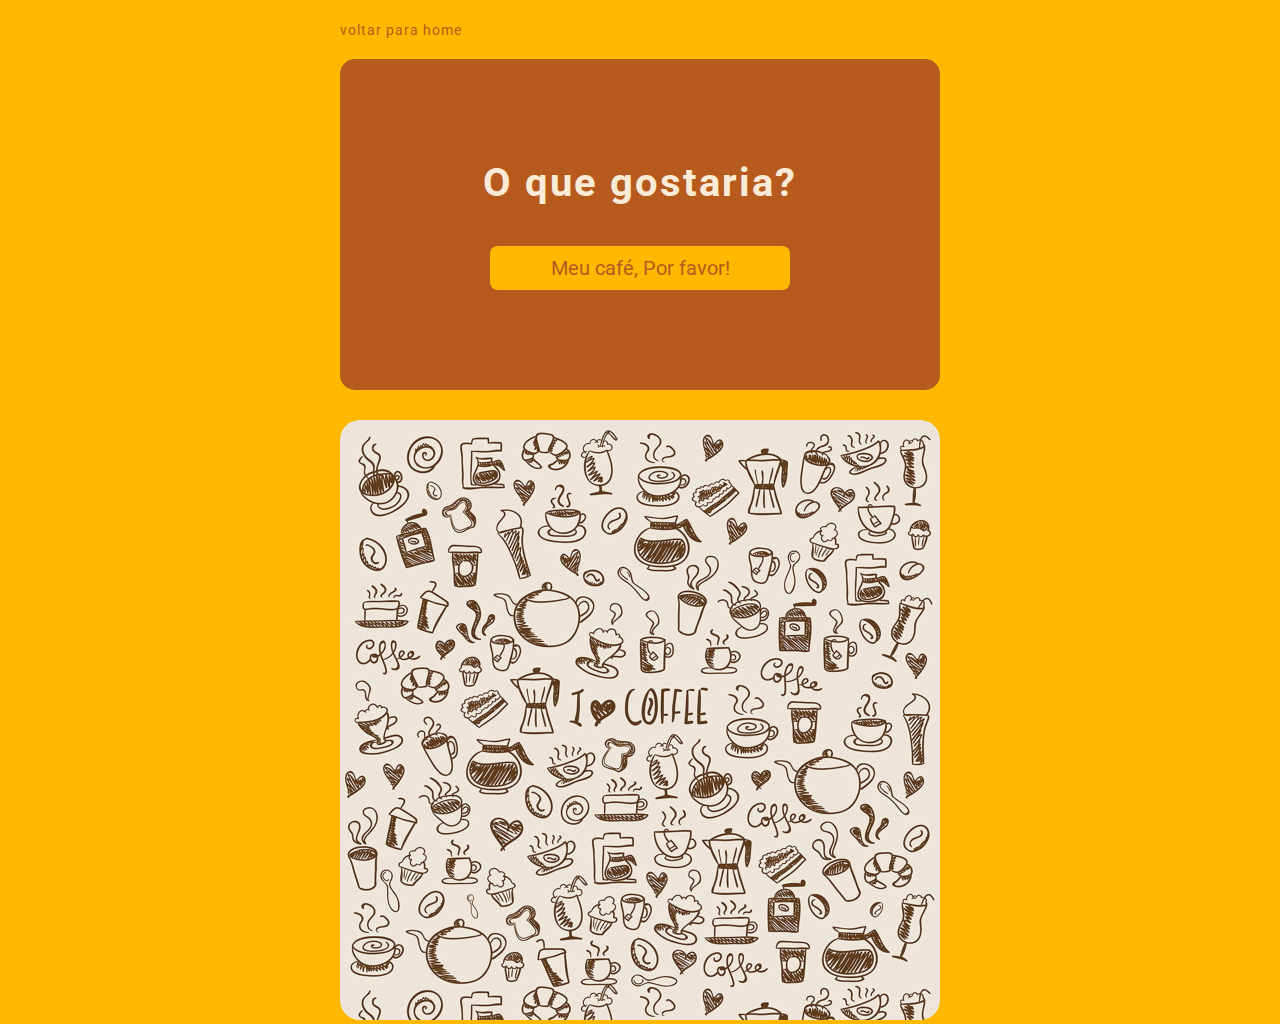
<file: cafezinho.html>
<!DOCTYPE html>
<html lang="pt-br">
<head>
    <meta charset="UTF-8">
    <meta http-equiv="X-UA-Compatible" content="IE=edge">
    <meta name="viewport" content="width=device-width, initial-scale=1.0">
    <link rel="stylesheet" href="./css/cafezinho.css">

     <!-- Links da fonte Roboto -->
     <link rel="preconnect" href="https://fonts.googleapis.com">
     <link rel="preconnect" href="https://fonts.gstatic.com" crossorigin>
     <link href="https://fonts.googleapis.com/css2?family=Roboto:wght@300;400;500&display=swap" rel="stylesheet">
 
    <title>Cafezinho</title>
</head>
<body>
    <div class="back-home"><a href="index.html">voltar para home</a></div>

    <div class="container">
        <div class="container-block">
            <h1>O que gostaria?</h1>
            <a onclick="fun()"><div class="button-coffe">Meu café, Por favor!</a></div>
        </div>
    </div>
    <div id="cafe">
        <h1 id="cafe-text"></h1>
        <img src="./images/fundo-coffee.png" id="image" alt="teste">
    </div>

    <script>
        function fun() {
            document.getElementById("image").src = "./images/convite-left2.png";
            document.getElementById("cafe-text").innerHTML = "Aqui esta! espero que goste !!"
            
        }
        
        
        
    </script>
</body>

</html>
</file>
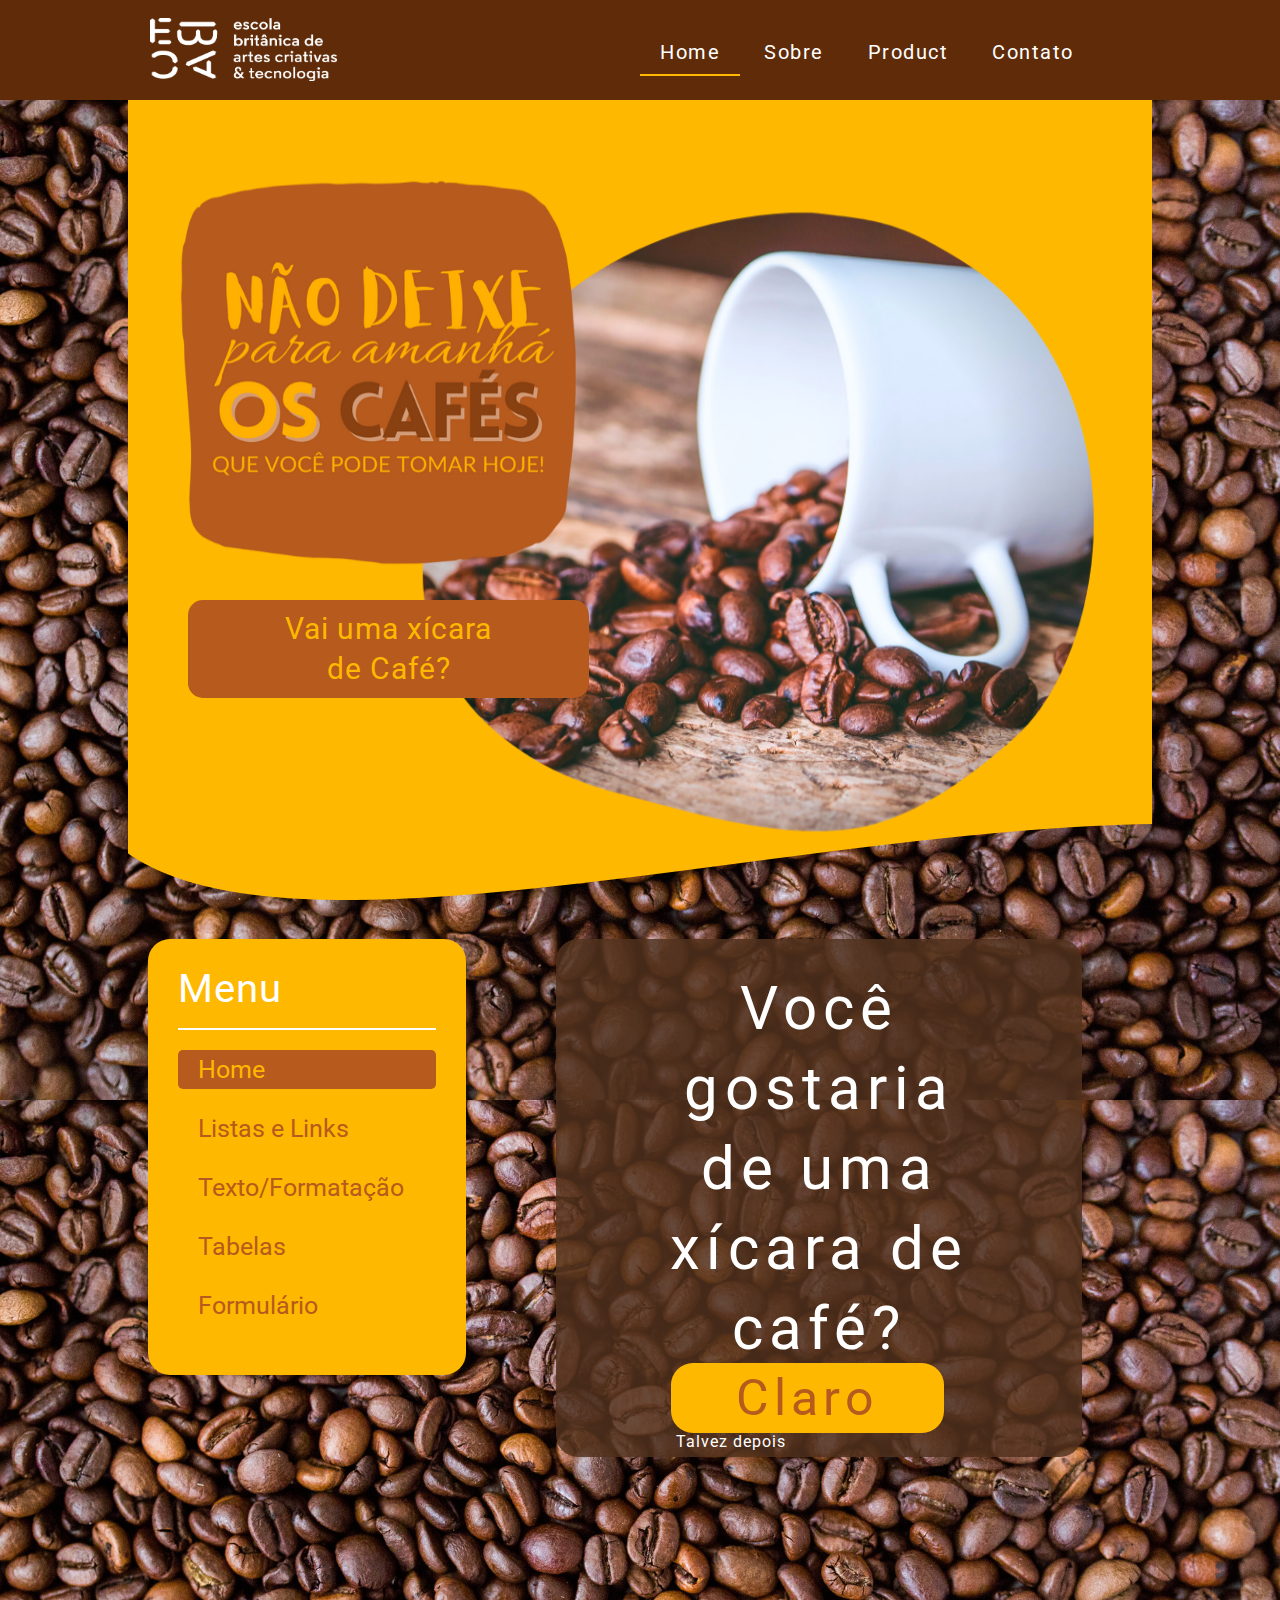
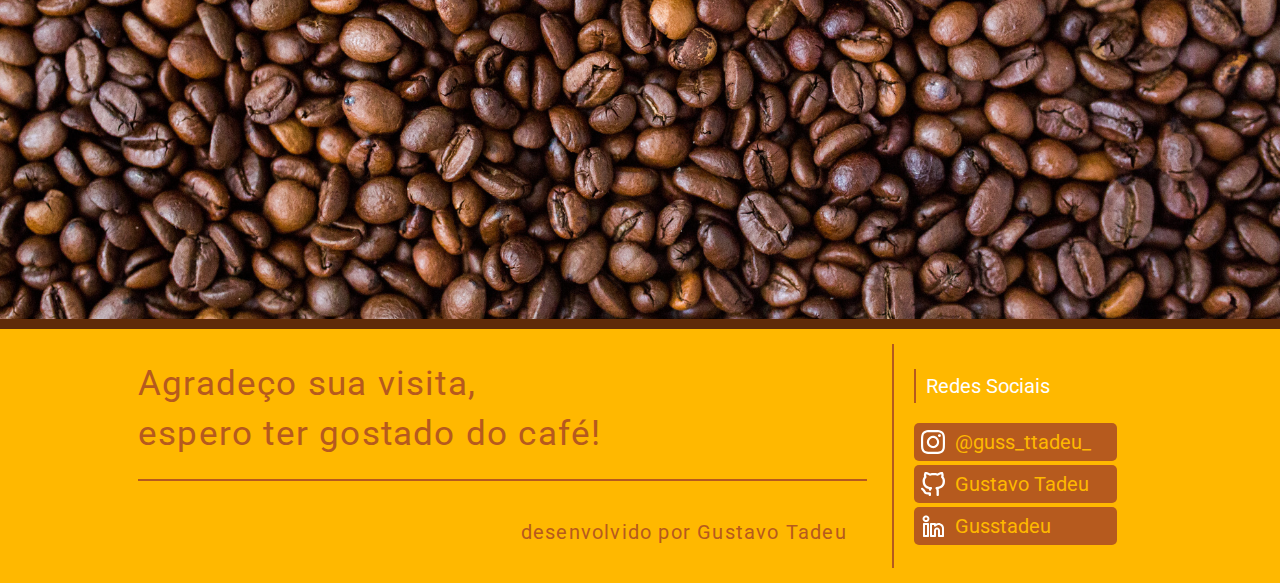
<file: homepage_8.html>
<!DOCTYPE html>
<html lang="pt-br">
<head>
    <meta charset="UTF-8">
    <meta http-equiv="X-UA-Compatible" content="IE=edge">
    <meta name="viewport" content="width=device-width, initial-scale=1.0">
    <link rel="stylesheet" type="text/css" href="./css/homepage_8.css">
    <title>Document</title>

    <!-- Links da fonte Roboto -->
    <link rel="preconnect" href="https://fonts.googleapis.com">
    <link rel="preconnect" href="https://fonts.gstatic.com" crossorigin>
    <link href="https://fonts.googleapis.com/css2?family=Roboto:wght@300;400;500&display=swap" rel="stylesheet">
</head>
<body>
    <header>
            <!-- <div><img id="logo-ebac" src="./images/EBAC_logo.png"  width="187px" height="69px"></div> -->
            <div><img src="./images/ebac_logo_white.png" id="logo-ebac"  width="187px" height="69px"></div>
            <div>
                <ul>
                    <a href="homepage_8.html" class="active-header"><li>Home</li></a>
                    <a href="sobre.html" ><li>Sobre</li></a>
                    <a href="product.html" ><li>Product</li></a>
                    <a href="06-formularios.html" ><li>Contato</li></a>
                </ul>
            </div>
    </header>

    
    <div class="container">
        <section class="section-1" >
            <div class="banner-container">
                <a type="button" id="button-banner" href="#C4">Vai uma xícara<br> de Café?</a>  
                <img id="banner" src='./images/banner-img.png'>
            </div>
        </section>
    
        <div class="container-sections">
            <section class="section-2">
                <div class="container-nav">
                    <nav>
                        <h1>Menu</h1>
                        <hr>
                        <ul>
                            <a href="homepage_8.html" ><li class="pag-active-home">Home</li></a>
                            <a href="02-listas-e-links.html" ><li>Listas e Links</li></a>
                            <a href="03-formatacao-de-texto.html"><li>Texto/Formatação</li></a>
                            <a href="04-tabelas.html"><li>Tabelas</li></a>
                            <a href="06-formularios.html"><li>Formulário</li></a>
                        </ul>
                    </nav>
                </div>

                <div class="container-article" id="C4" >
                    <article>
                        <p>Você gostaria de uma xícara de café?</p>
                        
                        <a class="btn-positivo" target="_blank" href="cafezinho.html">Claro</a>
                        <a class="btn-negativo" onclick="after()" >Talvez depois</a>
                    </article>
                </div>
            </section>
        </div>
    </div> <!--Termino da div 'container'--> 



    <footer>
        <div class="container-footer">

        <section>
            <div>
                <h1>Agradeço sua visita,<br> espero ter gostado do café!</h1>
            </div>
            <hr>
            <div>
                <p>desenvolvido por Gustavo Tadeu</p>
            </div>
        </section>
        <ul>
            <p class="tit">Redes Sociais</p>
            <a target="_blank" href="https://www.instagram.com/guss_ttadeu_/"><li>
                <svg width="20" height="20" viewBox="0 0 20 20" fill="none" xmlns="http://www.w3.org/2000/svg">
                    <path d="M15.34 3.46C15.1027 3.46 14.8707 3.53038 14.6733 3.66224C14.476 3.79409 14.3222 3.98151 14.2313 4.20078C14.1405 4.42005 14.1168 4.66133 14.1631 4.89411C14.2094 5.12689 14.3236 5.34071 14.4915 5.50853C14.6593 5.67635 14.8731 5.79064 15.1059 5.83694C15.3387 5.88324 15.5799 5.85948 15.7992 5.76866C16.0185 5.67783 16.2059 5.52402 16.3378 5.32668C16.4696 5.12935 16.54 4.89734 16.54 4.66C16.54 4.34174 16.4136 4.03652 16.1885 3.81147C15.9635 3.58643 15.6583 3.46 15.34 3.46ZM19.94 5.88C19.9206 5.0503 19.7652 4.2294 19.48 3.45C19.2257 2.78313 18.83 2.17928 18.32 1.68C17.8248 1.16743 17.2196 0.774176 16.55 0.53C15.7727 0.236161 14.9508 0.07721 14.12 0.0599999C13.06 -5.58794e-08 12.72 0 10 0C7.28 0 6.94 -5.58794e-08 5.88 0.0599999C5.04915 0.07721 4.22734 0.236161 3.45 0.53C2.78168 0.776649 2.17693 1.16956 1.68 1.68C1.16743 2.17518 0.774176 2.78044 0.53 3.45C0.236161 4.22734 0.07721 5.04915 0.0599999 5.88C-5.58794e-08 6.94 0 7.28 0 10C0 12.72 -5.58794e-08 13.06 0.0599999 14.12C0.07721 14.9508 0.236161 15.7727 0.53 16.55C0.774176 17.2196 1.16743 17.8248 1.68 18.32C2.17693 18.8304 2.78168 19.2234 3.45 19.47C4.22734 19.7638 5.04915 19.9228 5.88 19.94C6.94 20 7.28 20 10 20C12.72 20 13.06 20 14.12 19.94C14.9508 19.9228 15.7727 19.7638 16.55 19.47C17.2196 19.2258 17.8248 18.8326 18.32 18.32C18.8322 17.8226 19.2283 17.2182 19.48 16.55C19.7652 15.7706 19.9206 14.9497 19.94 14.12C19.94 13.06 20 12.72 20 10C20 7.28 20 6.94 19.94 5.88ZM18.14 14C18.1327 14.6348 18.0178 15.2637 17.8 15.86C17.6403 16.2952 17.3839 16.6884 17.05 17.01C16.7256 17.3405 16.3332 17.5964 15.9 17.76C15.3037 17.9778 14.6748 18.0927 14.04 18.1C13.04 18.15 12.67 18.16 10.04 18.16C7.41 18.16 7.04 18.16 6.04 18.1C5.38089 18.1123 4.72459 18.0109 4.1 17.8C3.68578 17.6281 3.31136 17.3728 3 17.05C2.66809 16.7287 2.41484 16.3352 2.26 15.9C2.01586 15.2952 1.88044 14.6519 1.86 14C1.86 13 1.8 12.63 1.8 10C1.8 7.37 1.8 7 1.86 6C1.86448 5.35106 1.98295 4.70795 2.21 4.1C2.38605 3.67791 2.65627 3.30166 3 3C3.30381 2.65617 3.67929 2.3831 4.1 2.2C4.70955 1.98004 5.352 1.86508 6 1.86C7 1.86 7.37 1.8 10 1.8C12.63 1.8 13 1.8 14 1.86C14.6348 1.86728 15.2637 1.98225 15.86 2.2C16.3144 2.36865 16.7223 2.64285 17.05 3C17.3777 3.30718 17.6338 3.68273 17.8 4.1C18.0223 4.70893 18.1373 5.35178 18.14 6C18.19 7 18.2 7.37 18.2 10C18.2 12.63 18.19 13 18.14 14ZM10 4.87C8.98581 4.87198 7.99496 5.17453 7.15265 5.73942C6.31035 6.30431 5.65438 7.1062 5.26763 8.04375C4.88089 8.98131 4.78072 10.0125 4.97979 11.0069C5.17886 12.0014 5.66824 12.9145 6.38608 13.631C7.10392 14.3474 8.01801 14.835 9.01286 15.0321C10.0077 15.2293 11.0387 15.1271 11.9755 14.7385C12.9123 14.35 13.7129 13.6924 14.2761 12.849C14.8394 12.0056 15.14 11.0142 15.14 10C15.1413 9.3251 15.0092 8.65661 14.7512 8.03296C14.4933 7.40931 14.1146 6.84281 13.6369 6.36605C13.1592 5.88929 12.5919 5.51168 11.9678 5.25493C11.3436 4.99818 10.6749 4.86736 10 4.87ZM10 13.33C9.34139 13.33 8.69757 13.1347 8.14995 12.7688C7.60234 12.4029 7.17552 11.8828 6.92348 11.2743C6.67144 10.6659 6.6055 9.99631 6.73398 9.35035C6.86247 8.70439 7.17963 8.11104 7.64533 7.64533C8.11104 7.17963 8.70439 6.86247 9.35035 6.73398C9.99631 6.6055 10.6659 6.67144 11.2743 6.92348C11.8828 7.17552 12.4029 7.60234 12.7688 8.14995C13.1347 8.69757 13.33 9.34139 13.33 10C13.33 10.4373 13.2439 10.8703 13.0765 11.2743C12.9092 11.6784 12.6639 12.0454 12.3547 12.3547C12.0454 12.6639 11.6784 12.9092 11.2743 13.0765C10.8703 13.2439 10.4373 13.33 10 13.33Z" fill="white"/>
                </svg>
                <p class="text">@guss_ttadeu_</p> 
            </li></a>
            <a href="https://github.com/gusstadeu" target="_blank"><li>
                <svg width="20" height="20" viewBox="0 0 20 20" fill="none" xmlns="http://www.w3.org/2000/svg">
                    <path d="M8.33317 17.7278C8.33315 17.5945 8.30159 17.4629 8.24072 17.3422C8.17985 17.2215 8.09116 17.1147 7.98095 17.0295C7.87073 16.9442 7.74168 16.8825 7.60294 16.8487C7.4642 16.8149 7.31917 16.8099 7.17813 16.8341C5.89798 17.0524 4.28167 17.0852 3.85193 15.9634C3.4772 15.0945 2.85649 14.3361 2.05561 13.7685C1.99847 13.7396 1.94401 13.7064 1.89279 13.6691C1.8227 13.4973 1.6982 13.3492 1.53572 13.2445C1.37324 13.1398 1.18042 13.0833 0.982686 13.0825H0.977914C0.719356 13.0824 0.471291 13.1775 0.288017 13.347C0.104742 13.5165 0.00118537 13.7466 1.37111e-05 13.9869C-0.00380988 14.728 0.793091 15.2028 1.11638 15.3635C1.49761 15.7194 1.804 16.1384 2.0198 16.5989C2.37601 17.5291 3.4112 18.9402 6.38693 18.7583C6.3879 18.7903 6.38883 18.8205 6.38931 18.848L6.39361 19.0912C6.39361 19.3322 6.49663 19.5634 6.68003 19.7338C6.86342 19.9042 7.11215 20 7.37151 20C7.63086 20 7.87959 19.9042 8.06299 19.7338C8.24638 19.5634 8.34941 19.3322 8.34941 19.0912L8.34464 18.8018C8.33986 18.6296 8.33317 18.3802 8.33317 17.7278ZM18.7644 3.98063C18.7955 3.86702 18.826 3.74099 18.8528 3.59898C19.0109 2.58615 18.8731 1.55243 18.4536 0.606153C18.4007 0.482789 18.3193 0.371677 18.2153 0.280607C18.1113 0.189537 17.9871 0.120712 17.8515 0.0789586C17.5033 -0.0302119 16.218 -0.244999 13.7599 1.21502C11.7166 0.768132 9.58957 0.768132 7.54629 1.21502C5.09818 -0.223614 3.81946 -0.0283943 3.47471 0.0745598C3.33571 0.114622 3.20813 0.183082 3.1013 0.274922C2.99447 0.366762 2.9111 0.479655 2.85731 0.605326C2.42929 1.56977 2.29291 2.62458 2.46291 3.65581C2.48679 3.77208 2.51256 3.87948 2.53931 3.97799C1.72919 4.98085 1.29768 6.20408 1.31168 7.45805C1.30904 7.73783 1.32291 8.01753 1.35322 8.29589C1.67984 12.4789 4.61354 13.7348 6.65766 14.1661C6.61517 14.2797 6.57649 14.4013 6.54211 14.53C6.48083 14.7639 6.52184 15.0107 6.65613 15.2165C6.79042 15.4223 7.00705 15.5702 7.25849 15.6278C7.50994 15.6854 7.77569 15.6479 7.99747 15.5236C8.21924 15.3994 8.37895 15.1984 8.44156 14.9649C8.50379 14.6621 8.66327 14.3839 8.89901 14.167C9.04154 14.051 9.14474 13.8991 9.19605 13.7296C9.24736 13.5601 9.24456 13.3804 9.188 13.2124C9.13144 13.0443 9.02356 12.8952 8.87748 12.7831C8.7314 12.671 8.55341 12.6008 8.36517 12.581C4.98741 12.2224 3.52102 10.9434 3.30043 8.12904C3.27599 7.90613 3.26499 7.68212 3.26748 7.45806C3.25179 6.56435 3.56949 5.69315 4.16659 4.99246C4.22659 4.91941 4.2905 4.84921 4.35807 4.78211C4.47779 4.6576 4.55829 4.50484 4.59072 4.3406C4.62315 4.17636 4.60627 4.00698 4.54191 3.85108C4.47594 3.68706 4.42514 3.51811 4.39007 3.34606C4.31041 2.85684 4.33654 2.35777 4.46694 1.87806C5.31686 2.10115 6.11677 2.4643 6.82857 2.9502C6.94628 3.02307 7.07947 3.07156 7.21911 3.09239C7.35876 3.11321 7.50158 3.10589 7.63792 3.07092C9.61436 2.57241 11.6981 2.57273 13.6743 3.07182C13.8114 3.10676 13.955 3.11367 14.0952 3.09206C14.2354 3.07046 14.3689 3.02086 14.4866 2.94669C15.195 2.45876 15.9916 2.09237 16.8387 1.86477C16.9685 2.33296 16.9975 2.82038 16.9241 3.29904C16.8887 3.48766 16.8334 3.67257 16.7589 3.8511C16.6946 4.007 16.6777 4.17637 16.7101 4.34062C16.7426 4.50486 16.8231 4.65762 16.9428 4.78213C17.0182 4.86112 17.0937 4.94632 17.1615 5.0262C17.7544 5.71503 18.0667 6.57621 18.0434 7.45805C18.0452 7.694 18.0329 7.92985 18.0067 8.16453C17.7913 10.9417 16.3192 12.2215 12.9257 12.581C12.7374 12.6009 12.5594 12.6712 12.4133 12.7834C12.2673 12.8956 12.1594 13.0449 12.1029 13.213C12.0464 13.3811 12.0437 13.5608 12.0951 13.7304C12.1464 13.8999 12.2497 14.0519 12.3923 14.1679C12.6355 14.3906 12.7953 14.6799 12.8483 14.9933C12.9144 15.2366 12.9448 15.4871 12.9386 15.738V17.8592C12.929 18.4476 12.929 18.8887 12.929 19.0911C12.929 19.3321 13.032 19.5633 13.2154 19.7338C13.3988 19.9042 13.6475 19.9999 13.9069 19.9999C14.1663 19.9999 14.415 19.9042 14.5984 19.7338C14.7818 19.5633 14.8848 19.3321 14.8848 19.0911C14.8848 18.8941 14.8848 18.4618 14.8944 17.8734V15.738C14.9022 15.3361 14.8513 14.9351 14.743 14.546C14.712 14.4182 14.6741 14.2921 14.6293 14.1679C16.117 13.9382 17.4687 13.2254 18.4438 12.1563C19.4189 11.0872 19.9542 9.73116 19.9543 8.32963C19.9865 8.04009 20.0015 7.74912 19.9992 7.45805C20.0209 6.20273 19.5858 4.97736 18.7644 3.98063Z" fill="white"/>
                </svg> 
                <p>Gustavo Tadeu</p>
            </li></a>
            <a href="https://www.linkedin.com/in/guss-tadeu/" target="_blank"><li>
                <svg width="24" height="24" viewBox="0 0 24 24" fill="none" xmlns="http://www.w3.org/2000/svg">
                    <path d="M17.5 8.99903C16.6047 8.99865 15.7233 9.22009 14.9345 9.64356C14.8626 9.45399 14.7346 9.2908 14.5677 9.17567C14.4008 9.06055 14.2027 8.99894 14 8.99903H9.99997C9.86863 8.99896 9.73856 9.02477 9.6172 9.075C9.49584 9.12523 9.38557 9.19888 9.2927 9.29176C9.19982 9.38463 9.12617 9.4949 9.07594 9.61626C9.02571 9.73762 8.9999 9.86769 8.99997 9.99903V21.999C8.99989 22.1304 9.02571 22.2604 9.07594 22.3818C9.12616 22.5032 9.19982 22.6134 9.29269 22.7063C9.38557 22.7992 9.49584 22.8728 9.6172 22.9231C9.73856 22.9733 9.86863 22.9991 9.99997 22.999H14C14.1313 22.9991 14.2614 22.9733 14.3827 22.9231C14.5041 22.8728 14.6144 22.7992 14.7072 22.7063C14.8001 22.6134 14.8738 22.5032 14.924 22.3818C14.9742 22.2604 15 22.1304 15 21.999V16.499C15 16.2338 15.1053 15.9795 15.2929 15.7919C15.4804 15.6044 15.7348 15.499 16 15.499C16.2652 15.499 16.5195 15.6044 16.7071 15.7919C16.8946 15.9795 17 16.2338 17 16.499V21.999C16.9999 22.1304 17.0257 22.2604 17.0759 22.3818C17.1262 22.5032 17.1998 22.6134 17.2927 22.7063C17.3856 22.7992 17.4958 22.8728 17.6172 22.9231C17.7386 22.9733 17.8686 22.9991 18 22.999H22C22.1313 22.9991 22.2614 22.9733 22.3827 22.9231C22.5041 22.8728 22.6144 22.7992 22.7072 22.7063C22.8001 22.6134 22.8738 22.5032 22.924 22.3818C22.9742 22.2604 23 22.1304 23 21.999V14.499C22.9982 13.0409 22.4181 11.643 21.3871 10.6119C20.356 9.58089 18.9581 9.00084 17.5 8.99903ZM21 20.999H19V16.499C19 15.7034 18.6839 14.9403 18.1213 14.3777C17.5587 13.8151 16.7956 13.499 16 13.499C15.2043 13.499 14.4413 13.8151 13.8786 14.3777C13.316 14.9403 13 15.7034 13 16.499V20.999H11V10.999H13V11.7022C13.0001 11.9094 13.0645 12.1114 13.1844 12.2804C13.3043 12.4494 13.4737 12.577 13.6692 12.6456C13.8647 12.7142 14.0767 12.7204 14.2759 12.6634C14.4751 12.6063 14.6517 12.4889 14.7812 12.3272C15.23 11.7572 15.8456 11.3416 16.542 11.1384C17.2384 10.9352 17.9808 10.9546 18.6657 11.1937C19.3506 11.4329 19.9436 11.88 20.3621 12.4726C20.7806 13.0651 21.0036 13.7736 21 14.499V20.999ZM6.99997 8.99903H2.99997C2.86863 8.99896 2.73856 9.02477 2.6172 9.075C2.49584 9.12523 2.38557 9.19888 2.2927 9.29176C2.19982 9.38463 2.12617 9.4949 2.07594 9.61626C2.02571 9.73762 1.9999 9.86769 1.99997 9.99903V21.999C1.99989 22.1304 2.02571 22.2604 2.07594 22.3818C2.12616 22.5032 2.19982 22.6134 2.29269 22.7063C2.38557 22.7992 2.49584 22.8728 2.6172 22.9231C2.73856 22.9733 2.86863 22.9991 2.99997 22.999H6.99997C7.13131 22.9991 7.26138 22.9733 7.38274 22.9231C7.5041 22.8728 7.61437 22.7992 7.70725 22.7063C7.80012 22.6134 7.87378 22.5032 7.92401 22.3818C7.97423 22.2604 8.00005 22.1304 7.99997 21.999V9.99903C8.00005 9.86769 7.97423 9.73762 7.924 9.61626C7.87378 9.4949 7.80012 9.38463 7.70724 9.29176C7.61437 9.19888 7.5041 9.12523 7.38274 9.075C7.26138 9.02477 7.13131 8.99896 6.99997 8.99903ZM5.99997 20.999H3.99997V10.999H5.99997V20.999ZM5.01462 1.54203C4.57698 1.51583 4.13859 1.57893 3.7261 1.72748C3.31361 1.87602 2.93564 2.10692 2.61519 2.40612C2.29473 2.70533 2.03849 3.06659 1.86203 3.46793C1.68557 3.86928 1.59259 4.30232 1.58875 4.74072C1.5849 5.17913 1.67027 5.61374 1.83966 6.01811C2.00904 6.42249 2.25891 6.78819 2.57407 7.09297C2.88922 7.39775 3.26308 7.63525 3.6729 7.79101C4.08272 7.94677 4.51994 8.01755 4.95797 7.99903H4.98629C5.42509 8.02509 5.86459 7.96141 6.27795 7.81188C6.6913 7.66235 7.06983 7.43011 7.39039 7.12934C7.71096 6.82858 7.96683 6.46561 8.14238 6.06261C8.31793 5.65962 8.40946 5.22506 8.41139 4.78549C8.41332 4.34593 8.3256 3.91058 8.15359 3.50606C7.98159 3.10154 7.7289 2.73634 7.41099 2.43278C7.09307 2.12921 6.7166 1.89366 6.30457 1.7405C5.89255 1.58735 5.45362 1.51982 5.01461 1.54203H5.01462ZM4.9863 5.99903H4.95797C4.78504 6.02003 4.60961 6.00381 4.44346 5.95146C4.27731 5.89911 4.12427 5.81184 3.99461 5.6955C3.86495 5.57915 3.76167 5.43643 3.69168 5.27691C3.6217 5.11738 3.58664 4.94473 3.58884 4.77054C3.58884 4.02444 4.14841 3.54202 5.01462 3.54202C5.18932 3.51873 5.36698 3.53315 5.53564 3.58431C5.70429 3.63546 5.86003 3.72216 5.99236 3.83857C6.12468 3.95499 6.23053 4.0984 6.30276 4.25916C6.37499 4.41992 6.41193 4.5943 6.4111 4.77054C6.4111 5.51663 5.85153 5.99903 4.9863 5.99903Z" fill="white"/>
                </svg>
                <p>Gusstadeu</p>
            </li></a>
        </ul>
        </div>
    </footer>
    
</body>
<script>
    function after() {
        window.alert("Que pena espero que mude de ideia!")
    }
</script>
</html>
</file>
<file: css/homepage_8.css>
* {
    margin: 0;
    padding: 0;
    font-family: 'Roboto',    sans-serif;
    box-sizing: border-box;
}

body{
    background-color:#5f2b09;

}


header{
    width:1000px;
    height: 90px;
    margin:5px auto;

}

header div{
    color: rgb(255, 255, 255);
    width: 50%;
    float: left;

}


header div a{
    color: rgb(255, 255, 255);
    font-size: 20px;
    letter-spacing: 1.5px;
    padding-bottom: 10px;
}

header ul li:hover{
    color: #FFB800;
}

#logo-ebac {
     margin: 10px 10px 10px 10px;
     
}

header ul li {
    list-style-type: none;
    margin: 5% 2%;
    display: inline-block;
    padding: 10px;

}

header ul .active-header {
    border-bottom: 2px solid #FFB800;

}

.banner-container{
    background-image: url(../images/Rectangle\ 8.png);
    width:1024px;
    height:auto;
    margin: 0 auto;
    background-repeat: no-repeat;
}

#banner {
    width:1024px;
    height:795px;
    margin: 0 auto;
    margin-top: -588px;
}

.section-1{
    height:auto;
}

#button-banner {
    position: relative;
    float: left;
    margin: 500px 0 0 60px;
    width: 401px;
    /* height: 99px; 
    /* left: 210px; */
    /* top: 605px; */
    border-radius: 15px;
    background-color: #B65A1E;
    border: none;
    font-size: 30px;
    line-height: 40px;
    text-align: center;
    letter-spacing: 1px;
    color: #FFB800;
    text-decoration: none;
    padding: 9px;
}

#button-banner:hover {
    background-color: #834014;
    transition-duration: 0.4s;
}


 @media (max-width:1024px ){ 
    button {
        width: 391px;
        height: 99px;
        left: 55px;
        top: 605px;    
    } 

}

.container{
    background-image:url(../images/fundo-g-cafe.png); 
    background-size:100%;
}

.container-sections{
    max-width:1024px;
    margin:10px auto;
}

.section-2 {
    height:1000px;
    display:flex;

}

.container-nav {
    height:1000px;
    width:35%; 
}

.container-article{
    height: 1000px;
    width:65%;


}

nav{
    background-color:#FFB800;
    padding:30px;
    margin:20px;
    border-radius:22px;
}

nav h1 {
    font-size: 40px;
    line-height: 39px;
    letter-spacing: 1px;
    font-weight:400;
    color: #FFFFFF;
    
}

nav li {
    font-size:25px;
    margin-bottom:20px;
    list-style-type:none; 
    padding:5px 20px;
    border-radius:5px;
    color:#B65A1E;
}

ul a {
    text-decoration:none;

}

nav li:hover{
    color:#FFB800;
    background-color:#B65A1E;
    transition-duration:0.4s;
}

nav ul .pag-active-home{
    color:#FFB800;
    background-color:#B65A1E;
}

hr{
    border:none;
    border:1px solid white;
    margin:20px 0;
}

article{
    background-color:#52321dd8;
    padding: 30px 80px;
    margin: 20px 70px;
    border-radius:22px;
}

article p {
    font-size:60px;
    text-align:center;
    line-height:80px;
    letter-spacing:6.2px;
    color:white;
}


article .btn-positivo{
    color: #B65A1E;
    background-color: #FFB800;
    font-size: 50px;
    padding: 6px 65px;
    border: none;
    border-radius: 22px;
    letter-spacing: 5px;
    margin: 35px;
    text-decoration: none;
    margin-bottom:10px
    
}
article .btn-positivo:hover{
    background-color: #753205;
    color: #FFB800;
    transition-duration: 0.4s;
}



article .btn-negativo{
    background-color: transparent;
    border: none;
    text-align: left;
    margin-top:5px;
    float: left;
    padding-left: 40px;
    color: #FFFFFF;
    letter-spacing: 1px;
    font-size: 16px;
    cursor: pointer;
}

    article .btn-negativo:hover{
        transition-duration:0.4s;
        color: #646060;
    }

/* Estilos for 'footer' */

footer {
    background-color: #FFB800;
}

footer ul {
    width: 25%;
    border-left: 2px solid #B65A1E;
    padding: 5px 20px;
    margin: 15px;
}

footer ul .tit{
    color: #FFFFFF;
    padding: 5px;
    padding-left: 10px;
    margin: 20px 0;
    font-size: 20px;
    border-left:2px solid #B65A1E;
}


footer ul li{
    list-style-type: none;
    background-color: #B65A1E;
    margin-bottom: 4px;
    display: flex;
    padding: 7px 7.5px;
    border-radius: 5px;
}

footer ul li svg{
    width: 24px;
    height:24px;
    float: left;
}

footer ul li p{
    font-size: 20px;
    line-height: 24px;
    margin-left: 10px;
    color: #FFB800;
}

footer ul li:hover{
    background-color: #833e10;
    transition-duration: 0.4s;
}

.container-footer{
    margin: 0 auto;
    max-width: 1024px;
    display: flex;

}

footer section{
    max-width: 1024px;
    width: 75%;
    margin: 10px;
}

footer section h1{
    font-weight: normal;
    font-size: 35px;
    line-height: 50px;
    letter-spacing: 1.2px;
    margin: 20px 0;
    color: #B65A1E;

}

footer hr{
    border-color: #B65A1E;
    margin: 10px 0;
}

footer section p{
    float: right;
    margin-right: 20px;
    font-family: Roboto;
    font-style: normal;
    font-weight: normal;
    font-size: 20px;
    line-height: 82px;
    letter-spacing: 1.2px;
    color: #B65A1E;
}
</file>
<file: estrutura.css>
*{
    margin:0;
    padding:0;
    box-sizing: border-box;
    font-family: 'Roboto',    sans-serif;

}

header{
    background-color:#FFB800;
    height: auto;
    display: flex;
}


.logo{
    width: 30%;
    padding:1% ;
}

.tit-pag{
    width:70%;
    text-align: center;
    padding:1% ;
}

.tit-pag h1{
    height:100%;
    line-height: 73px;
    color: #af4b08;
    letter-spacing: 2.5px;
    font-size: 40px;
}

.container-nav{
    background-color: #B65A1E;
    width: 30%;
}

nav{
    padding:30px;
    margin:20px;
    margin-top: 0;
    border-radius:22px;
}

nav h1 {
    font-size: 40px;
    line-height: 39px;
    letter-spacing: 1px;
    font-weight:400;
    color: #FFFFFF;
    
}

nav ul a {
    text-decoration:none;
    
}

nav ul a li{
    color:#FFB800;
    font-size:25px;
    margin-bottom:20px;
    list-style-type:none; 
    padding:5px 20px;
    border-radius:5px;
    letter-spacing: 1.5px;
}

nav li:hover{
    color:#B65A1E;
    background-color:#FFB800;
    transition-duration:0.4s;
}

hr{
    border:none;
    border:1px solid white;
    margin:20px 0;
}

nav ul .pag-active{
    color:#B65A1E;
    background-color:#FFB800;
}

article{
    width: 70%;
}

.container-content{
    display: flex;
}

section h1{
    text-align: center;
    letter-spacing: 2px;
    font-size: 40px;
    color: #B65A1E;
}

section .subtit{
    text-align: center;
    color: #858585;
}

/* Estilos especificamente para a pagina de formularios (06-formularios) */

.reset{
    margin-top:0;
}

section form div label{
    font-size: 25px;
    color:#FFB800  ;  
    letter-spacing: 1.5px;
    font-weight: 500;

}

form{
    width: 700px;
    margin:40px auto;
    background-color: #B65A1E;
    border-radius: 10px;
    padding: 20px;
}

form div {
    margin: 25px auto ;
    padding: 0 10px;
}

form div select,
form div textarea,
form div input {
    padding:10px;
    border-radius: 7px;
    font-size: 20px;
    width: 100%;
    border:1px solid #FFB800;
    margin-top: 10px;
}

form div select{
    width: 60%;
    cursor: pointer;

}



form .name{
    width: 50%;
    float: left;
}

.questions{
text-align: center;
}

.questions p,
.questions input{
    display: inline-block;
    width: 50%;
    color: white;
    margin:10px 0;
}

.questions p{
    text-align: left;
    font-size:20px;

}

.questions input{
    width: 20px;
    cursor: pointer;

}

.button input{
    background-color: #FFB800;
    color:#B65A1E;
    border: none;
    cursor: pointer;
    letter-spacing: 2px;
    font-size: 25px;
    font-weight: 400;
}

.button input:hover{
    background-color: #e47d07;
    color:#693009;
    transition-duration: 0.4s;

}

/* Estilos pagina Tabelas (04-tabelas.html) */

.tit-border{
    padding-bottom: 10px;
    margin-bottom: 30px;
    border-bottom: 2px solid #B65A1E;
}

.subtit-tabelas{
    margin: 30px 0 10px ;
    color:#af4b08;
}

section blockquote,
section p{
    font-size: 18px;
    margin-top: 20px;

}

/* Estilos pagina Listas e Links (02-listas-e-links.html) */

section{
    padding:60px;
}

section h2{
    margin:30px 0 10px;
    letter-spacing: 1px;

}

/* estilos para o 'footer' */

footer {
    background-color: #FFB800;
}

footer ul {
    width: 25%;
    border-left: 2px solid #B65A1E;
    padding: 5px 20px;
    margin: 15px;
}

footer ul .tit{
    color: #FFFFFF;
    padding: 5px;
    padding-left: 10px;
    margin: 20px 0;
    font-size: 20px;
    border-left:2px solid #B65A1E;
}


footer ul li{
    list-style-type: none;
    background-color: #B65A1E;
    margin-bottom: 4px;
    display: flex;
    padding: 7px 7.5px;
    border-radius: 5px;
}

footer ul li svg{
    width: 24px;
    height:24px;
    float: left;
}

footer ul li p{
    font-size: 20px;
    line-height: 24px;
    margin-left: 10px;
    color: #FFB800;
}

footer ul a{
    text-decoration: none;

}

footer ul li:hover{
    background-color: #833e10;
    transition-duration: 0.4s;
}

.container-footer{
    margin: 0 auto;
    max-width: 1024px;
    display: flex;

}

footer section{
    max-width: 1024px;
    width: 75%;
    margin: 10px;
    padding: 0px;
}

footer section h1{
    text-align: left;
    font-weight: normal;
    font-size: 30px;
    line-height: 45px;
    letter-spacing: 1.2px;
    color: #B65A1E;
    margin: 30px 0;

}

footer hr{
    border-color: #B65A1E;
}

footer section p{
    float: right;
    margin: 0;
    margin:0 20px 10px;
    font-style: normal;
    font-weight: normal;
    font-size: 20px;
    line-height: 30px;
    letter-spacing: 1.2px;
    color: #B65A1E;
}

.button-home{
    background-color: #B65A1E;
    width: 50%;
    text-align: center;
    margin:30px auto ;
    padding:10px 0;
    border-radius: 5px;

}

.button-home a{
    text-decoration: none;
    color: #FFB800;
    letter-spacing: 1.5px;
    font-size: 25px;
}

.button-home:hover{
    background-color: #693009;
    cursor: pointer;
}
</file>
<file: css/cafezinho.css>
*{
    margin:0;
    padding: 0;
    box-sizing: border-box;
    font-family: roboto, sans-serif;
}

body{
    background-color: #FFB800;
    
}

.container{
    background-color:#B65A1E ;
    width: 600px;
    margin:0 auto;
    border-radius: 15px;
    padding: 100px 0;
    text-align: center;
}

.container h1{
    margin-bottom: 40px;
    font-size: 40px;
    letter-spacing: 2px;
    color: antiquewhite;
}

.container .button-coffe{
    background-color: #FFB800;
    color: #B65A1E;
    padding:10px 0 ;
    width: 300px;
    margin:0 auto;
    border-radius:7.5px;
    font-size: 20px;
    cursor: pointer;

}

.container .button-coffe:hover{
    background-color: #753205;
    color: #FFB800;
    transition-duration: 0.4s;
}

.back-home{
    width: 600px;
    margin: 20px auto;
}

.back-home a{
    text-decoration: none;
    color: #B65A1E;
    font-size: 14px;
    letter-spacing: 1px;
}

.back-home a:hover{
    color: #572606;
}

#cafe{
    margin-top:30px;
    text-align:center;
}

img{
    width:600px;
    height:auto;
    border-radius:20px;

}


#cafe-text{
    margin-bottom: 30px;
    color:#572606;
    letter-spacing: 1px;
}
</file>
